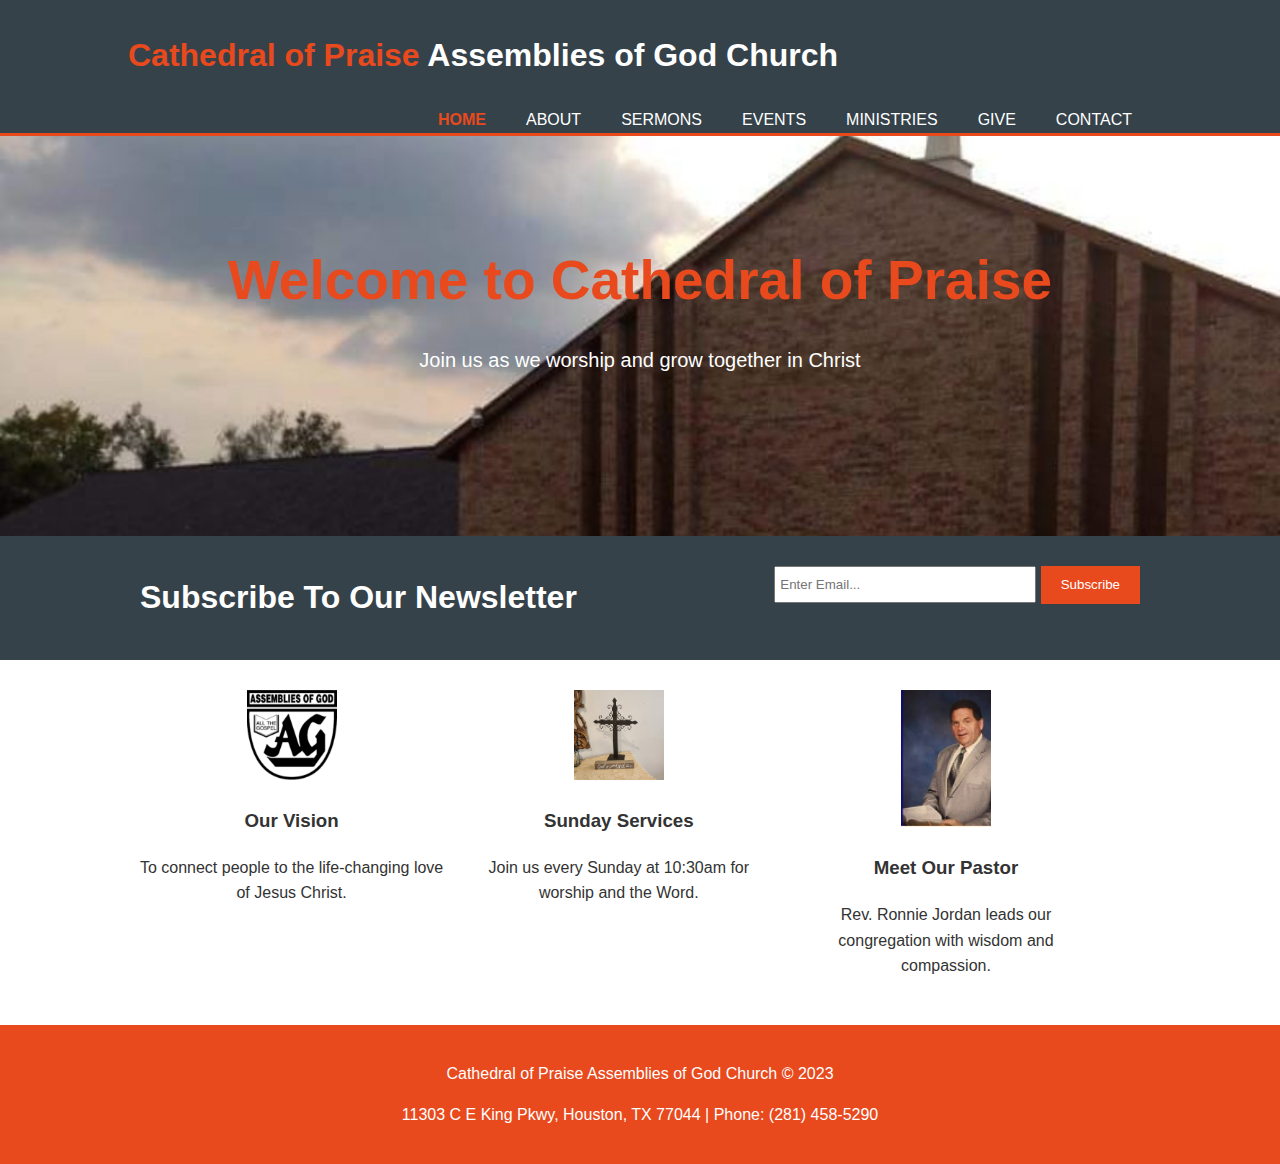
<file: index.html>
<!DOCTYPE html>
<html lang="en">
  <head>
  <meta charset="UTF-8">
  <meta content="IE=edge,chrome=1" http-equiv="X-UA-Compatible"/>
  <meta content="width=device-width, initial-scale=1.0" name="viewport"/>
  <meta content="Cathedral of Praise Assemblies of God Church" name="author"/>
  <title>
    Cathedral of Praise Assemblies of God Church | Houston, TX
  </title>
  
  <meta name="robots" content="index,follow" />
  <link rel="stylesheet" href="style.css">
  <link href="https://fonts.googleapis.com/css?family=Montserrat:100,200,300,regular,500,600,700,800,900,100italic,200italic,300italic,italic,500italic,600italic,700italic,800italic,900italic|Lato:100,100italic,300,300italic,regular,italic,700,700italic,900,900italic&amp;display=swap" rel="stylesheet" type="text/css" async="async" />
</head>

<body>
  <header>
    <div class="container">
      <div id="branding">
        <h1><span class="highlight">Cathedral of Praise</span> Assemblies of God Church</h1>
      </div>
      <nav>
        <ul>
          <li class="current"><a href="index.html">Home</a></li>
          <li><a href="pages/about.html">About</a></li>
          <li><a href="pages/sermons.html">Sermons</a></li>
          <li><a href="pages/events.html">Events</a></li>
          <li><a href="pages/ministry.html">Ministries</a></li>
          <li><a href="pages/give.html">Give</a></li>
          <li><a href="pages/contact.html">Contact</a></li>
        </ul>
      </nav>
    </div>
  </header>

  <section id="showcase">
    <div class="container">
      <h1>Welcome to Cathedral of Praise</h1>
      <p>Join us as we worship and grow together in Christ</p>
    </div>
  </section>

  <section id="newsletter">
    <div class="container">
      <h1>Subscribe To Our Newsletter</h1>
      <form>
        <input type="email" placeholder="Enter Email...">
        <button type="submit" class="button_1">Subscribe</button>
      </form>
    </div>
  </section>

  <section id="boxes">
    <div class="container">
      <div class="box">
        <img src="res/logo.png" alt="Cathedral of Praise Logo">
        <h3>Our Vision</h3>
        <p>To connect people to the life-changing love of Jesus Christ.</p>
      </div>
      <div class="box">
        <img src="res/cross.jpg" alt="Cross">
        <h3>Sunday Services</h3>
        <p>Join us every Sunday at 10:30am for worship and the Word.</p>
      </div>
      <div class="box">
        <img src="res/ronnie.png" alt="Pastor Ronnie Jordan">
        <h3>Meet Our Pastor</h3>
        <p>Rev. Ronnie Jordan leads our congregation with wisdom and compassion.</p>
      </div>
    </div>
  </section>

  <footer>
    <p>Cathedral of Praise Assemblies of God Church &copy; 2023</p>
    <p>11303 C E King Pkwy, Houston, TX 77044 | Phone: (281) 458-5290</p>
  </footer>
</body>
</html>
</file>
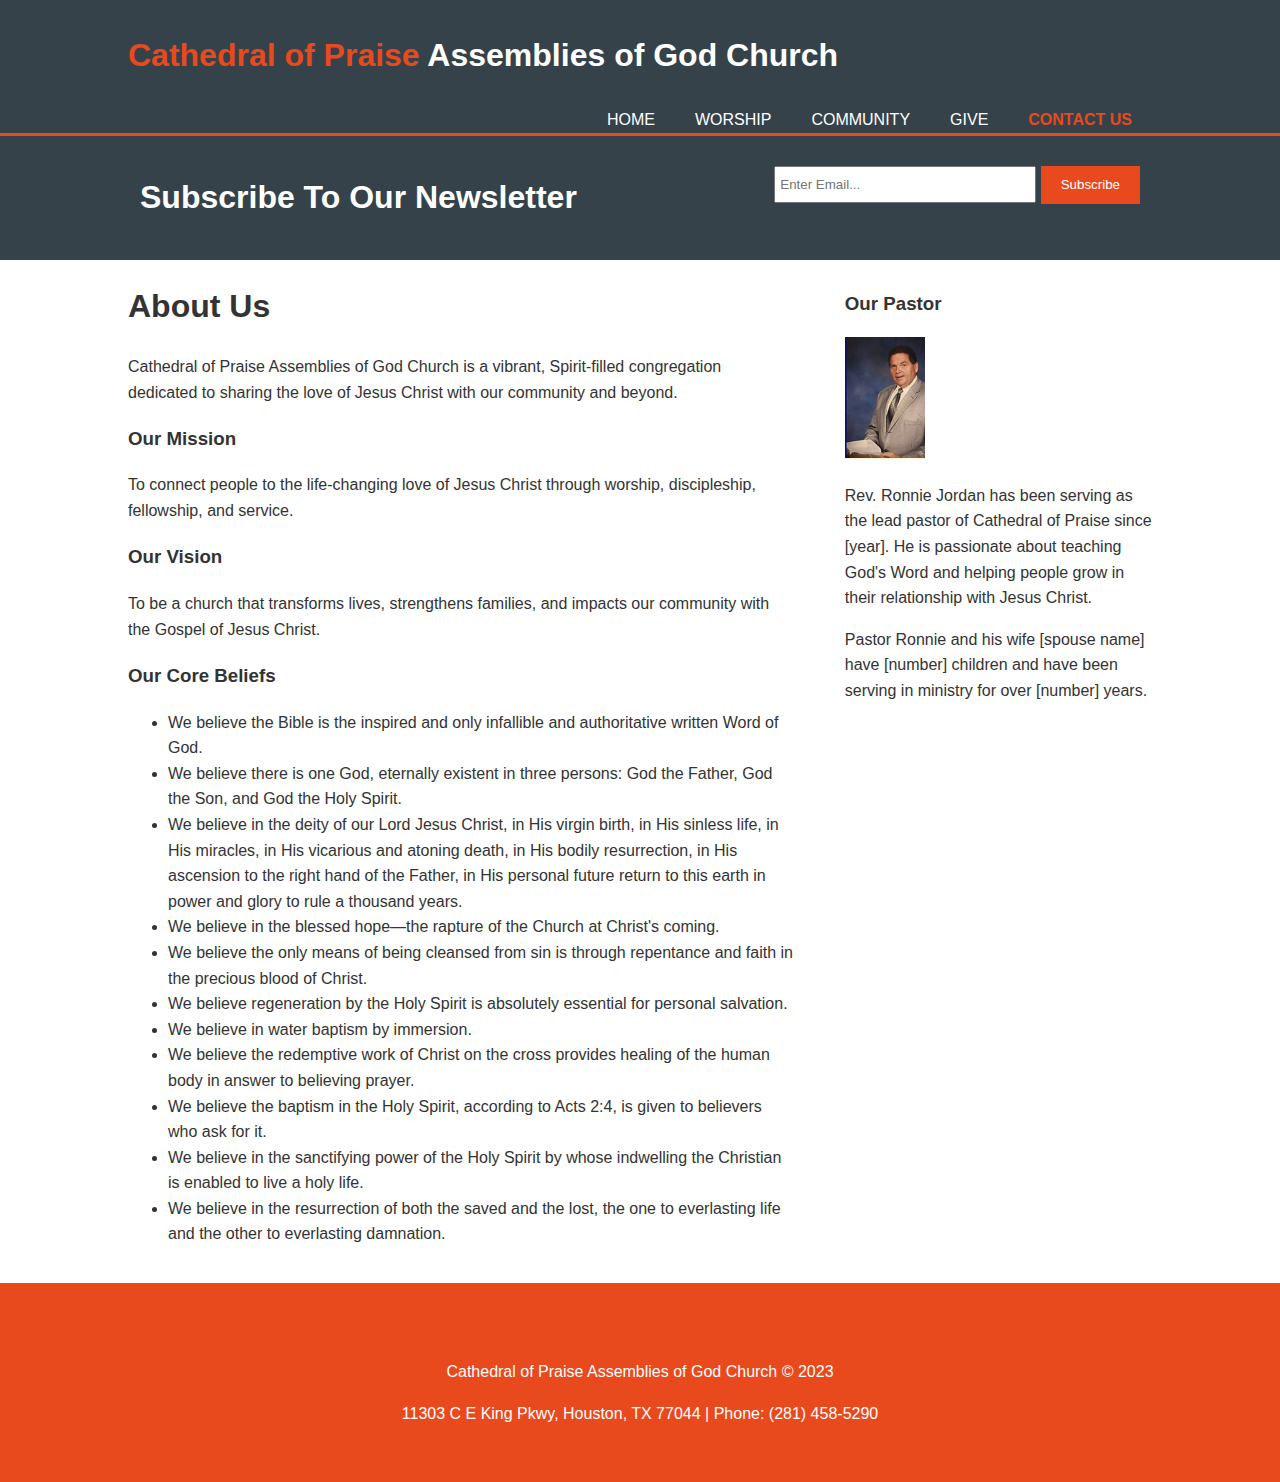
<file: pages/about.html>
<!DOCTYPE html>
<html lang="en">
  <head>
  <meta charset="UTF-8">
  <meta content="IE=edge,chrome=1" http-equiv="X-UA-Compatible"/>
  <meta content="width=device-width, initial-scale=1.0" name="viewport"/>
  <meta content="Cathedral of Praise Assemblies of God Church" name="author"/>
  <title>
    about | Cathedral of Praise Assemblies of God Church
  </title>
  
  <meta name="robots" content="index,follow" />
  <link rel="stylesheet" href="../style.css">
  <link href="https://fonts.googleapis.com/css?family=Montserrat:100,200,300,regular,500,600,700,800,900,100italic,200italic,300italic,italic,500italic,600italic,700italic,800italic,900italic|Lato:100,100italic,300,300italic,regular,italic,700,700italic,900,900italic&amp;display=swap" rel="stylesheet" type="text/css" async="async" />
</head>

<body>
  <header>
    <div class="container">
      <div id="branding">
        <h1><span class="highlight">Cathedral of Praise</span> Assemblies of God Church</h1>
      </div>
      <button class="menu-toggle">☰</button>
      <nav>
        <ul id="nav-menu">
          <li><a href="../index.html">Home</a></li>
          <li class="dropdown">
            <a href="#">Worship</a>
            <div class="dropdown-content">
              <a href="../pages/meet.html">Services</a>
              <a href="../pages/worship.html">3rd Friday Singing</a>
              <a href="../pages/sermons.html">Sermons</a>
            </div>
          </li>
          <li class="dropdown">
            <a href="#">Community</a>
            <div class="dropdown-content">
              <a href="../pages/ministry.html">Ministries</a>
              <a href="../pages/missions.html">Missionary</a>
              <a href="../pages/events.html">Events</a>
              <a href="../pages/team.html">Team</a>
            </div>
          </li>
          <li class="dropdown">
            <a href="#">Give</a>
            <div class="dropdown-content">
              <a href="../pages/give.html">Give</a>
              <a href="../pages/volunteer.html">Volunteer</a>
            </div>
          </li>
          <li class="dropdown current">
            <a href="#">Contact Us</a>
            <div class="dropdown-content">
              <a href="../pages/prayer.html">Prayer</a>
              <a href="../pages/contact.html">Contact</a>
              <a href="../pages/about.html" class="current">About</a>
            </div>
          </li>
        </ul>
      </nav>
    </div>
  </header>
  <section id="newsletter">
    <div class="container">
      <h1>Subscribe To Our Newsletter</h1>
      <form>
        <input type="email" placeholder="Enter Email...">
        <button type="submit" class="button_1">Subscribe</button>
      </form>
    </div>
  </section>

  <section id="main">
    <div class="container">
      <article id="main-col">
        <h1 class="page-title">About Us</h1>
        <p>Cathedral of Praise Assemblies of God Church is a vibrant, Spirit-filled congregation dedicated to sharing the love of Jesus Christ with our community and beyond.</p>
        
        <h3>Our Mission</h3>
        <p>To connect people to the life-changing love of Jesus Christ through worship, discipleship, fellowship, and service.</p>
        
        <h3>Our Vision</h3>
        <p>To be a church that transforms lives, strengthens families, and impacts our community with the Gospel of Jesus Christ.</p>
        
        <h3>Our Core Beliefs</h3>
        <ul>
          <li>We believe the Bible is the inspired and only infallible and authoritative written Word of God.</li>
          <li>We believe there is one God, eternally existent in three persons: God the Father, God the Son, and God the Holy Spirit.</li>
          <li>We believe in the deity of our Lord Jesus Christ, in His virgin birth, in His sinless life, in His miracles, in His vicarious and atoning death, in His bodily resurrection, in His ascension to the right hand of the Father, in His personal future return to this earth in power and glory to rule a thousand years.</li>
          <li>We believe in the blessed hope—the rapture of the Church at Christ's coming.</li>
          <li>We believe the only means of being cleansed from sin is through repentance and faith in the precious blood of Christ.</li>
          <li>We believe regeneration by the Holy Spirit is absolutely essential for personal salvation.</li>
          <li>We believe in water baptism by immersion.</li>
          <li>We believe the redemptive work of Christ on the cross provides healing of the human body in answer to believing prayer.</li>
          <li>We believe the baptism in the Holy Spirit, according to Acts 2:4, is given to believers who ask for it.</li>
          <li>We believe in the sanctifying power of the Holy Spirit by whose indwelling the Christian is enabled to live a holy life.</li>
          <li>We believe in the resurrection of both the saved and the lost, the one to everlasting life and the other to everlasting damnation.</li>
        </ul>
      </article>

      <aside id="sidebar">
        <div class="dark">
          <h3>Our Pastor</h3>
          <img src="../res/ronnie.png" alt="Pastor Ronnie Jordan">
          <p>Rev. Ronnie Jordan has been serving as the lead pastor of Cathedral of Praise since [year]. He is passionate about teaching God's Word and helping people grow in their relationship with Jesus Christ.</p>
          <p>Pastor Ronnie and his wife [spouse name] have [number] children and have been serving in ministry for over [number] years.</p>
        </div>
      </aside>
    </div>
  </section>

  <footer>
  <footer>
    <p>Cathedral of Praise Assemblies of God Church &copy; 2023</p>
    <p>11303 C E King Pkwy, Houston, TX 77044 | Phone: (281) 458-5290</p>
  </footer>
  <script>
    document.querySelector('.menu-toggle').addEventListener('click', function() {
      document.getElementById('nav-menu').classList.toggle('show');
    });
    
    // For mobile dropdown menus
    if (window.innerWidth <= 768) {
      const dropdowns = document.querySelectorAll('.dropdown > a');
      dropdowns.forEach(dropdown => {
        dropdown.addEventListener('click', function(e) {
          e.preventDefault();
          this.nextElementSibling.classList.toggle('show');
        });
      });
    }
  </script>
</body>
</html>
</file>
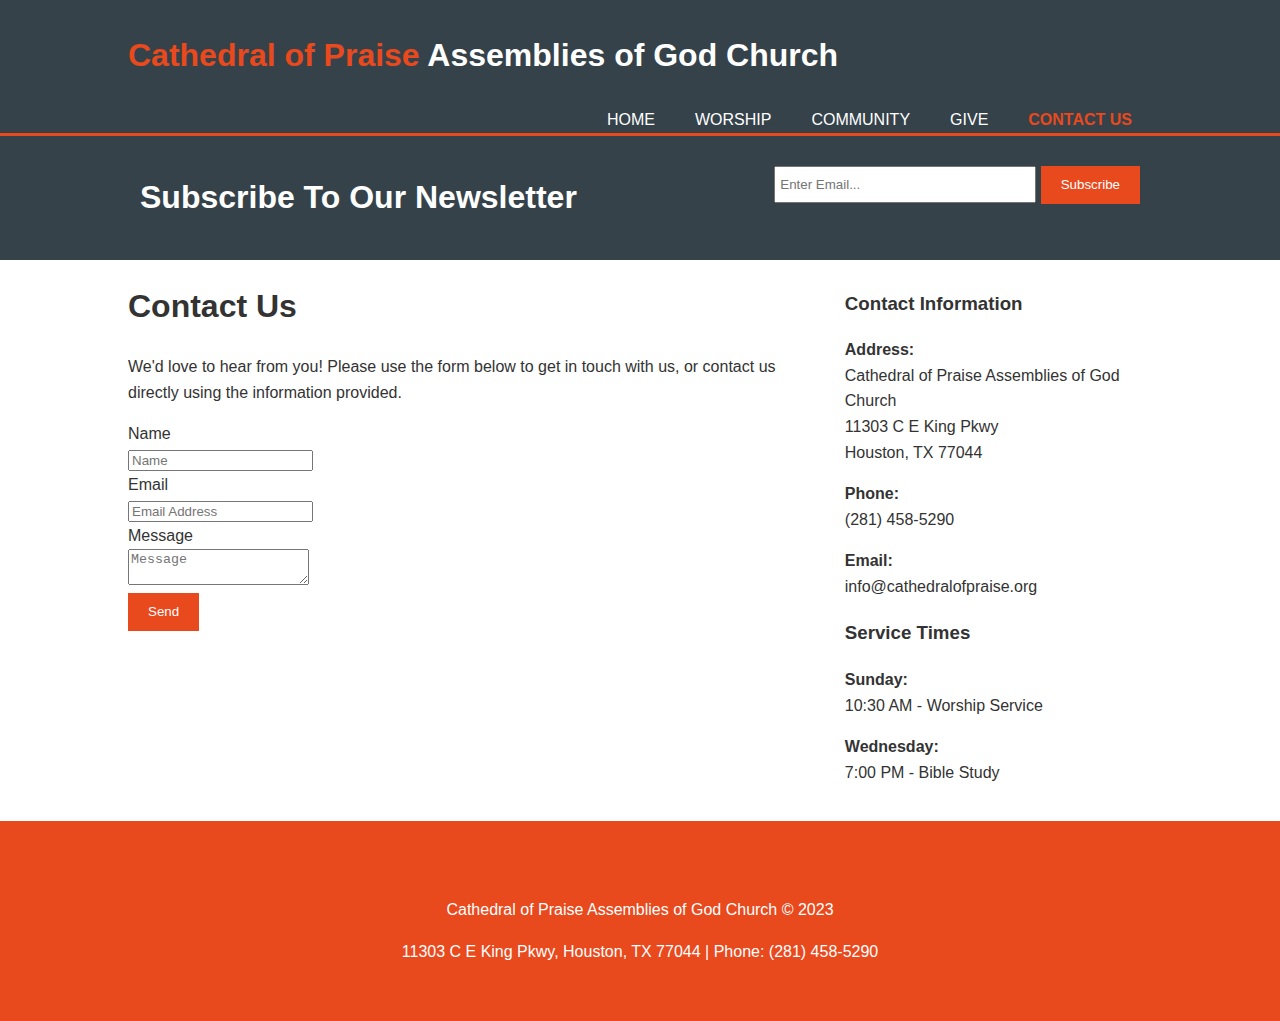
<file: pages/contact.html>
<!DOCTYPE html>
<html lang="en">
  <head>
  <meta charset="UTF-8">
  <meta content="IE=edge,chrome=1" http-equiv="X-UA-Compatible"/>
  <meta content="width=device-width, initial-scale=1.0" name="viewport"/>
  <meta content="Cathedral of Praise Assemblies of God Church" name="author"/>
  <title>
    contact | Cathedral of Praise Assemblies of God Church
  </title>
  
  <meta name="robots" content="index,follow" />
  <link rel="stylesheet" href="../style.css">
  <link href="https://fonts.googleapis.com/css?family=Montserrat:100,200,300,regular,500,600,700,800,900,100italic,200italic,300italic,italic,500italic,600italic,700italic,800italic,900italic|Lato:100,100italic,300,300italic,regular,italic,700,700italic,900,900italic&amp;display=swap" rel="stylesheet" type="text/css" async="async" />
</head>

<body>
  <header>
    <div class="container">
      <div id="branding">
        <h1><span class="highlight">Cathedral of Praise</span> Assemblies of God Church</h1>
      </div>
      <button class="menu-toggle">☰</button>
      <nav>
        <ul id="nav-menu">
          <li><a href="../index.html">Home</a></li>
          <li class="dropdown">
            <a href="#">Worship</a>
            <div class="dropdown-content">
              <a href="../pages/meet.html">Services</a>
              <a href="../pages/worship.html">3rd Friday Singing</a>
              <a href="../pages/sermons.html">Sermons</a>
            </div>
          </li>
          <li class="dropdown">
            <a href="#">Community</a>
            <div class="dropdown-content">
              <a href="../pages/ministry.html">Ministries</a>
              <a href="../pages/missions.html">Missionary</a>
              <a href="../pages/events.html">Events</a>
              <a href="../pages/team.html">Team</a>
            </div>
          </li>
          <li class="dropdown">
            <a href="#">Give</a>
            <div class="dropdown-content">
              <a href="../pages/give.html">Give</a>
              <a href="../pages/volunteer.html">Volunteer</a>
            </div>
          </li>
          <li class="dropdown current">
            <a href="#">Contact Us</a>
            <div class="dropdown-content">
              <a href="../pages/prayer.html">Prayer</a>
              <a href="../pages/contact.html" class="current">Contact</a>
              <a href="../pages/about.html">About</a>
            </div>
          </li>
        </ul>
      </nav>
    </div>
  </header>
  <section id="newsletter">
    <div class="container">
      <h1>Subscribe To Our Newsletter</h1>
      <form>
        <input type="email" placeholder="Enter Email...">
        <button type="submit" class="button_1">Subscribe</button>
      </form>
    </div>
  </section>

  <section id="main">
    <div class="container">
      <article id="main-col">
        <h1 class="page-title">Contact Us</h1>
        <p>We'd love to hear from you! Please use the form below to get in touch with us, or contact us directly using the information provided.</p>
        
        <form class="contact-form">
          <div>
            <label>Name</label><br>
            <input type="text" placeholder="Name">
          </div>
          <div>
            <label>Email</label><br>
            <input type="email" placeholder="Email Address">
          </div>
          <div>
            <label>Message</label><br>
            <textarea placeholder="Message"></textarea>
          </div>
          <button class="button_1" type="submit">Send</button>
        </form>
      </article>

      <aside id="sidebar">
        <div class="dark">
          <h3>Contact Information</h3>
          <p><strong>Address:</strong><br>
          Cathedral of Praise Assemblies of God Church<br>
          11303 C E King Pkwy<br>
          Houston, TX 77044</p>
          
          <p><strong>Phone:</strong><br>
          (281) 458-5290</p>
          
          <p><strong>Email:</strong><br>
          info@cathedralofpraise.org</p>
          
          <h3>Service Times</h3>
          <p><strong>Sunday:</strong><br>
          10:30 AM - Worship Service</p>
          
          <p><strong>Wednesday:</strong><br>
          7:00 PM - Bible Study</p>
        </div>
      </aside>
    </div>
  </section>

  <footer>
  <footer>
    <p>Cathedral of Praise Assemblies of God Church &copy; 2023</p>
    <p>11303 C E King Pkwy, Houston, TX 77044 | Phone: (281) 458-5290</p>
  </footer>
  <script>
    document.querySelector('.menu-toggle').addEventListener('click', function() {
      document.getElementById('nav-menu').classList.toggle('show');
    });
    
    // For mobile dropdown menus
    if (window.innerWidth <= 768) {
      const dropdowns = document.querySelectorAll('.dropdown > a');
      dropdowns.forEach(dropdown => {
        dropdown.addEventListener('click', function(e) {
          e.preventDefault();
          this.nextElementSibling.classList.toggle('show');
        });
      });
    }
  </script>
</body>
</html>
</file>
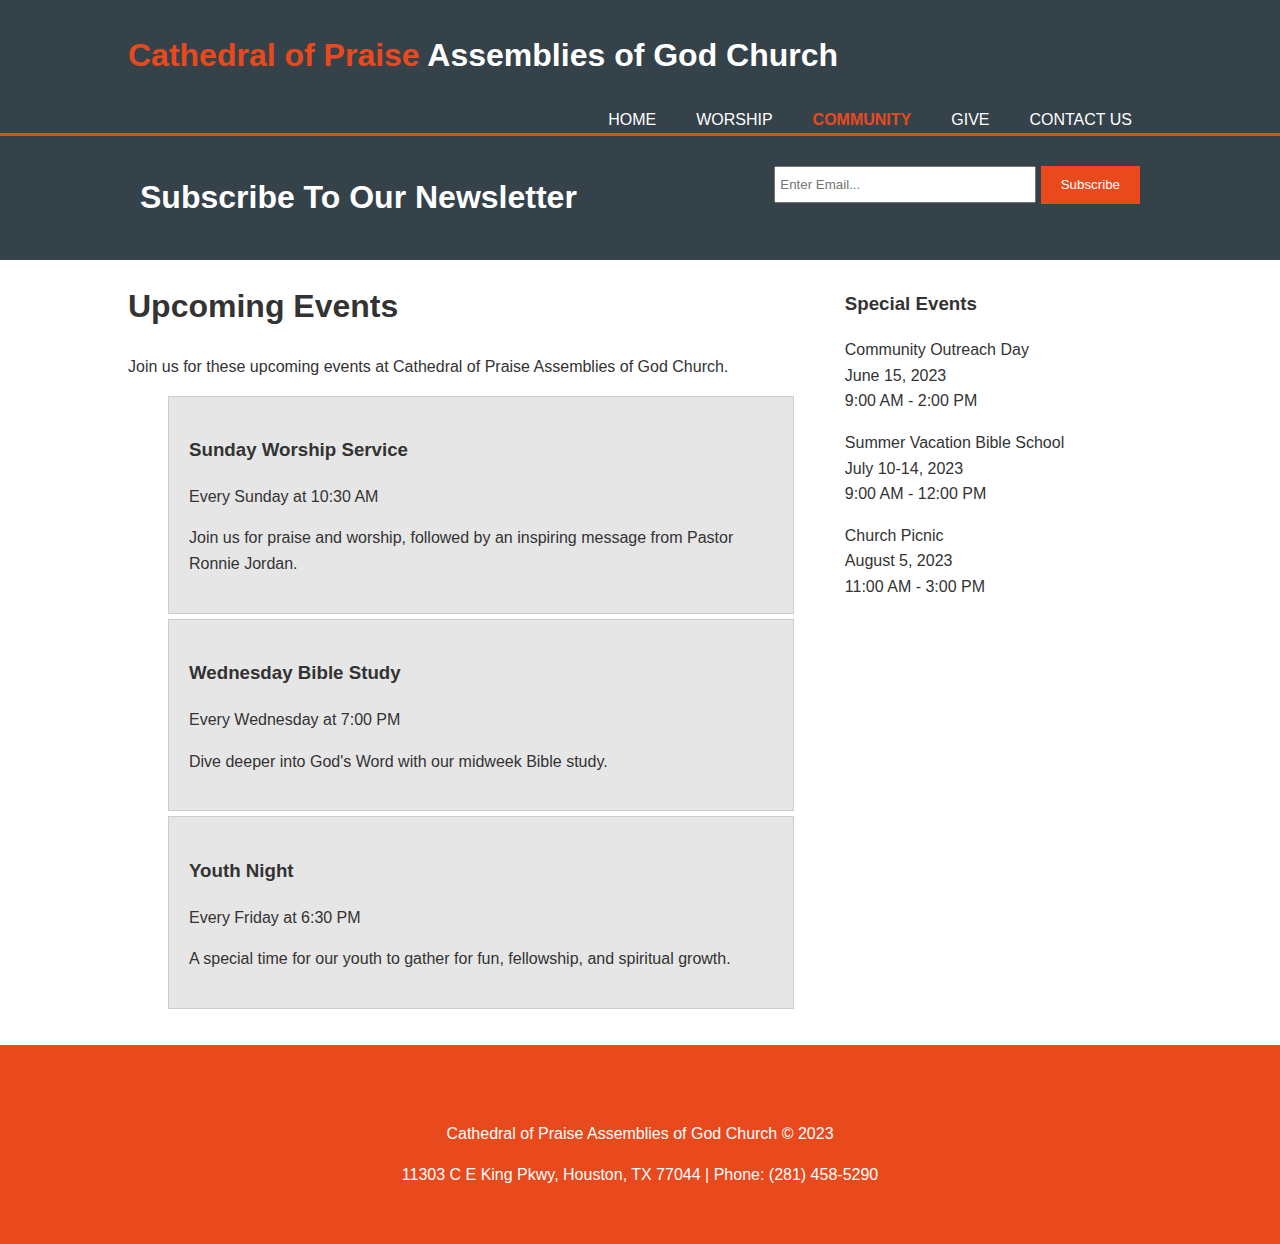
<file: pages/events.html>
<!DOCTYPE html>
<html lang="en">
  <head>
  <meta charset="UTF-8">
  <meta content="IE=edge,chrome=1" http-equiv="X-UA-Compatible"/>
  <meta content="width=device-width, initial-scale=1.0" name="viewport"/>
  <meta content="Cathedral of Praise Assemblies of God Church" name="author"/>
  <title>
    events | Cathedral of Praise Assemblies of God Church
  </title>
  
  <meta name="robots" content="index,follow" />
  <link rel="stylesheet" href="../style.css">
  <link href="https://fonts.googleapis.com/css?family=Montserrat:100,200,300,regular,500,600,700,800,900,100italic,200italic,300italic,italic,500italic,600italic,700italic,800italic,900italic|Lato:100,100italic,300,300italic,regular,italic,700,700italic,900,900italic&amp;display=swap" rel="stylesheet" type="text/css" async="async" />
</head>

<body>
  <header>
    <div class="container">
      <div id="branding">
        <h1><span class="highlight">Cathedral of Praise</span> Assemblies of God Church</h1>
      </div>
      <button class="menu-toggle">☰</button>
      <nav>
        <ul id="nav-menu">
          <li><a href="../index.html">Home</a></li>
          <li class="dropdown">
            <a href="#">Worship</a>
            <div class="dropdown-content">
              <a href="../pages/meet.html">Services</a>
              <a href="../pages/worship.html">3rd Friday Singing</a>
              <a href="../pages/sermons.html">Sermons</a>
            </div>
          </li>
          <li class="dropdown current">
            <a href="#">Community</a>
            <div class="dropdown-content">
              <a href="../pages/ministry.html">Ministries</a>
              <a href="../pages/missions.html">Missionary</a>
              <a href="../pages/events.html" class="current">Events</a>
              <a href="../pages/team.html">Team</a>
            </div>
          </li>
          <li class="dropdown">
            <a href="#">Give</a>
            <div class="dropdown-content">
              <a href="../pages/give.html">Give</a>
              <a href="../pages/volunteer.html">Volunteer</a>
            </div>
          </li>
          <li class="dropdown">
            <a href="#">Contact Us</a>
            <div class="dropdown-content">
              <a href="../pages/prayer.html">Prayer</a>
              <a href="../pages/contact.html">Contact</a>
              <a href="../pages/about.html">About</a>
            </div>
          </li>
        </ul>
      </nav>
    </div>
  </header>
  <section id="newsletter">
    <div class="container">
      <h1>Subscribe To Our Newsletter</h1>
      <form>
        <input type="email" placeholder="Enter Email...">
        <button type="submit" class="button_1">Subscribe</button>
      </form>
    </div>
  </section>

  <section id="main">
    <div class="container">
      <article id="main-col">
        <h1 class="page-title">Upcoming Events</h1>
        <p>Join us for these upcoming events at Cathedral of Praise Assemblies of God Church.</p>
        
        <ul id="services">
          <li>
            <h3>Sunday Worship Service</h3>
            <p>Every Sunday at 10:30 AM</p>
            <p>Join us for praise and worship, followed by an inspiring message from Pastor Ronnie Jordan.</p>
          </li>
          <li>
            <h3>Wednesday Bible Study</h3>
            <p>Every Wednesday at 7:00 PM</p>
            <p>Dive deeper into God's Word with our midweek Bible study.</p>
          </li>
          <li>
            <h3>Youth Night</h3>
            <p>Every Friday at 6:30 PM</p>
            <p>A special time for our youth to gather for fun, fellowship, and spiritual growth.</p>
          </li>
        </ul>
      </article>

      <aside id="sidebar">
        <div class="dark">
          <h3>Special Events</h3>
          <p>Community Outreach Day<br>June 15, 2023<br>9:00 AM - 2:00 PM</p>
          <p>Summer Vacation Bible School<br>July 10-14, 2023<br>9:00 AM - 12:00 PM</p>
          <p>Church Picnic<br>August 5, 2023<br>11:00 AM - 3:00 PM</p>
        </div>
      </aside>
    </div>
  </section>

  <footer>
  <footer>
    <p>Cathedral of Praise Assemblies of God Church &copy; 2023</p>
    <p>11303 C E King Pkwy, Houston, TX 77044 | Phone: (281) 458-5290</p>
  </footer>
  <script>
    document.querySelector('.menu-toggle').addEventListener('click', function() {
      document.getElementById('nav-menu').classList.toggle('show');
    });
    
    // For mobile dropdown menus
    if (window.innerWidth <= 768) {
      const dropdowns = document.querySelectorAll('.dropdown > a');
      dropdowns.forEach(dropdown => {
        dropdown.addEventListener('click', function(e) {
          e.preventDefault();
          this.nextElementSibling.classList.toggle('show');
        });
      });
    }
  </script>
</body>
</html>
</file>
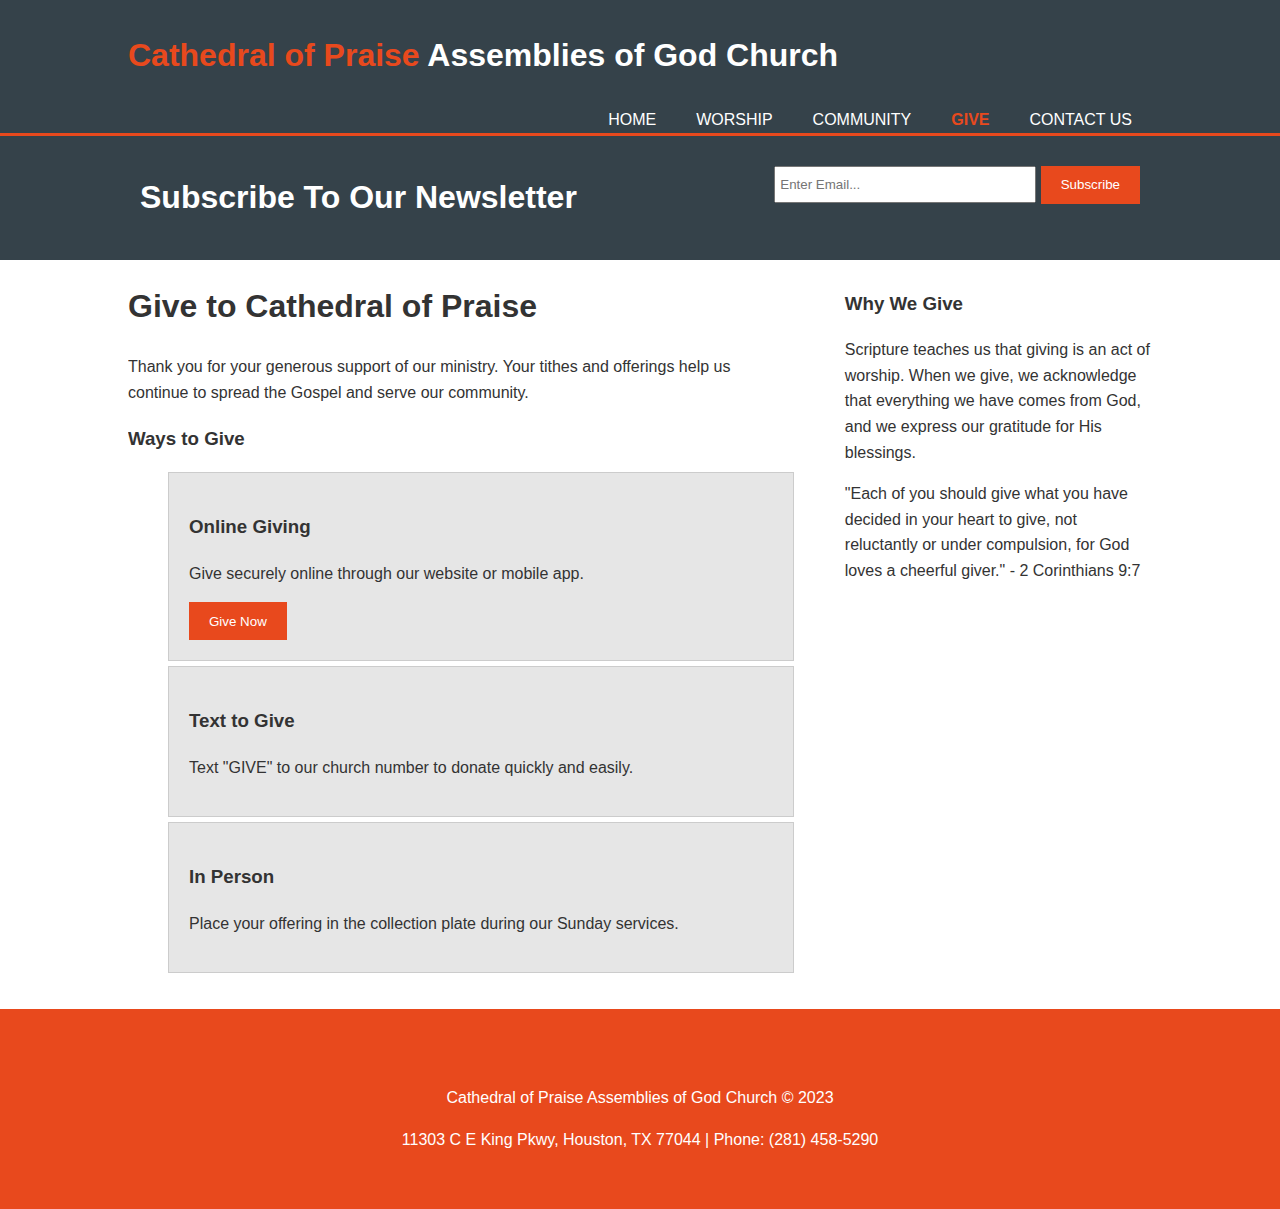
<file: pages/give.html>
<!DOCTYPE html>
<html lang="en">
  <head>
  <meta charset="UTF-8">
  <meta content="IE=edge,chrome=1" http-equiv="X-UA-Compatible"/>
  <meta content="width=device-width, initial-scale=1.0" name="viewport"/>
  <meta content="Cathedral of Praise Assemblies of God Church" name="author"/>
  <title>
    give | Cathedral of Praise Assemblies of God Church
  </title>
  
  <meta name="robots" content="index,follow" />
  <link rel="stylesheet" href="../style.css">
  <link href="https://fonts.googleapis.com/css?family=Montserrat:100,200,300,regular,500,600,700,800,900,100italic,200italic,300italic,italic,500italic,600italic,700italic,800italic,900italic|Lato:100,100italic,300,300italic,regular,italic,700,700italic,900,900italic&amp;display=swap" rel="stylesheet" type="text/css" async="async" />
</head>

<body>
  <header>
    <div class="container">
      <div id="branding">
        <h1><span class="highlight">Cathedral of Praise</span> Assemblies of God Church</h1>
      </div>
      <button class="menu-toggle">☰</button>
      <nav>
        <ul id="nav-menu">
          <li><a href="../index.html">Home</a></li>
          <li class="dropdown">
            <a href="#">Worship</a>
            <div class="dropdown-content">
              <a href="../pages/meet.html">Services</a>
              <a href="../pages/worship.html">3rd Friday Singing</a>
              <a href="../pages/sermons.html">Sermons</a>
            </div>
          </li>
          <li class="dropdown">
            <a href="#">Community</a>
            <div class="dropdown-content">
              <a href="../pages/ministry.html">Ministries</a>
              <a href="../pages/missions.html">Missionary</a>
              <a href="../pages/events.html">Events</a>
              <a href="../pages/team.html">Team</a>
            </div>
          </li>
          <li class="dropdown current">
            <a href="#">Give</a>
            <div class="dropdown-content">
              <a href="../pages/give.html" class="current">Give</a>
              <a href="../pages/volunteer.html">Volunteer</a>
            </div>
          </li>
          <li class="dropdown">
            <a href="#">Contact Us</a>
            <div class="dropdown-content">
              <a href="../pages/prayer.html">Prayer</a>
              <a href="../pages/contact.html">Contact</a>
              <a href="../pages/about.html">About</a>
            </div>
          </li>
        </ul>
      </nav>
    </div>
  </header>
  <section id="newsletter">
    <div class="container">
      <h1>Subscribe To Our Newsletter</h1>
      <form>
        <input type="email" placeholder="Enter Email...">
        <button type="submit" class="button_1">Subscribe</button>
      </form>
    </div>
  </section>

  <section id="main">
    <div class="container">
      <article id="main-col">
        <h1 class="page-title">Give to Cathedral of Praise</h1>
        <p>Thank you for your generous support of our ministry. Your tithes and offerings help us continue to spread the Gospel and serve our community.</p>
        
        <h3>Ways to Give</h3>
        <ul id="services">
          <li>
            <h3>Online Giving</h3>
            <p>Give securely online through our website or mobile app.</p>
            <a href="https://tithe.ly/give_new/www/#/tithely/give-one-time/5142376"><button class="button_1">Give Now</button></a>
          </li>
          <li>
            <h3>Text to Give</h3>
            <p>Text "GIVE" to our church number to donate quickly and easily.</p>
          </li>
          <li>
            <h3>In Person</h3>
            <p>Place your offering in the collection plate during our Sunday services.</p>
          </li>
        </ul>
      </article>

      <aside id="sidebar">
        <div class="dark">
          <h3>Why We Give</h3>
          <p>Scripture teaches us that giving is an act of worship. When we give, we acknowledge that everything we have comes from God, and we express our gratitude for His blessings.</p>
          <p>"Each of you should give what you have decided in your heart to give, not reluctantly or under compulsion, for God loves a cheerful giver." - 2 Corinthians 9:7</p>
        </div>
      </aside>
    </div>
  </section>

  <footer>
  <footer>
    <p>Cathedral of Praise Assemblies of God Church &copy; 2023</p>
    <p>11303 C E King Pkwy, Houston, TX 77044 | Phone: (281) 458-5290</p>
  </footer>
  <script>
    document.querySelector('.menu-toggle').addEventListener('click', function() {
      document.getElementById('nav-menu').classList.toggle('show');
    });
    
    // For mobile dropdown menus
    if (window.innerWidth <= 768) {
      const dropdowns = document.querySelectorAll('.dropdown > a');
      dropdowns.forEach(dropdown => {
        dropdown.addEventListener('click', function(e) {
          e.preventDefault();
          this.nextElementSibling.classList.toggle('show');
        });
      });
    }
  </script>
</body>
</html>
</file>
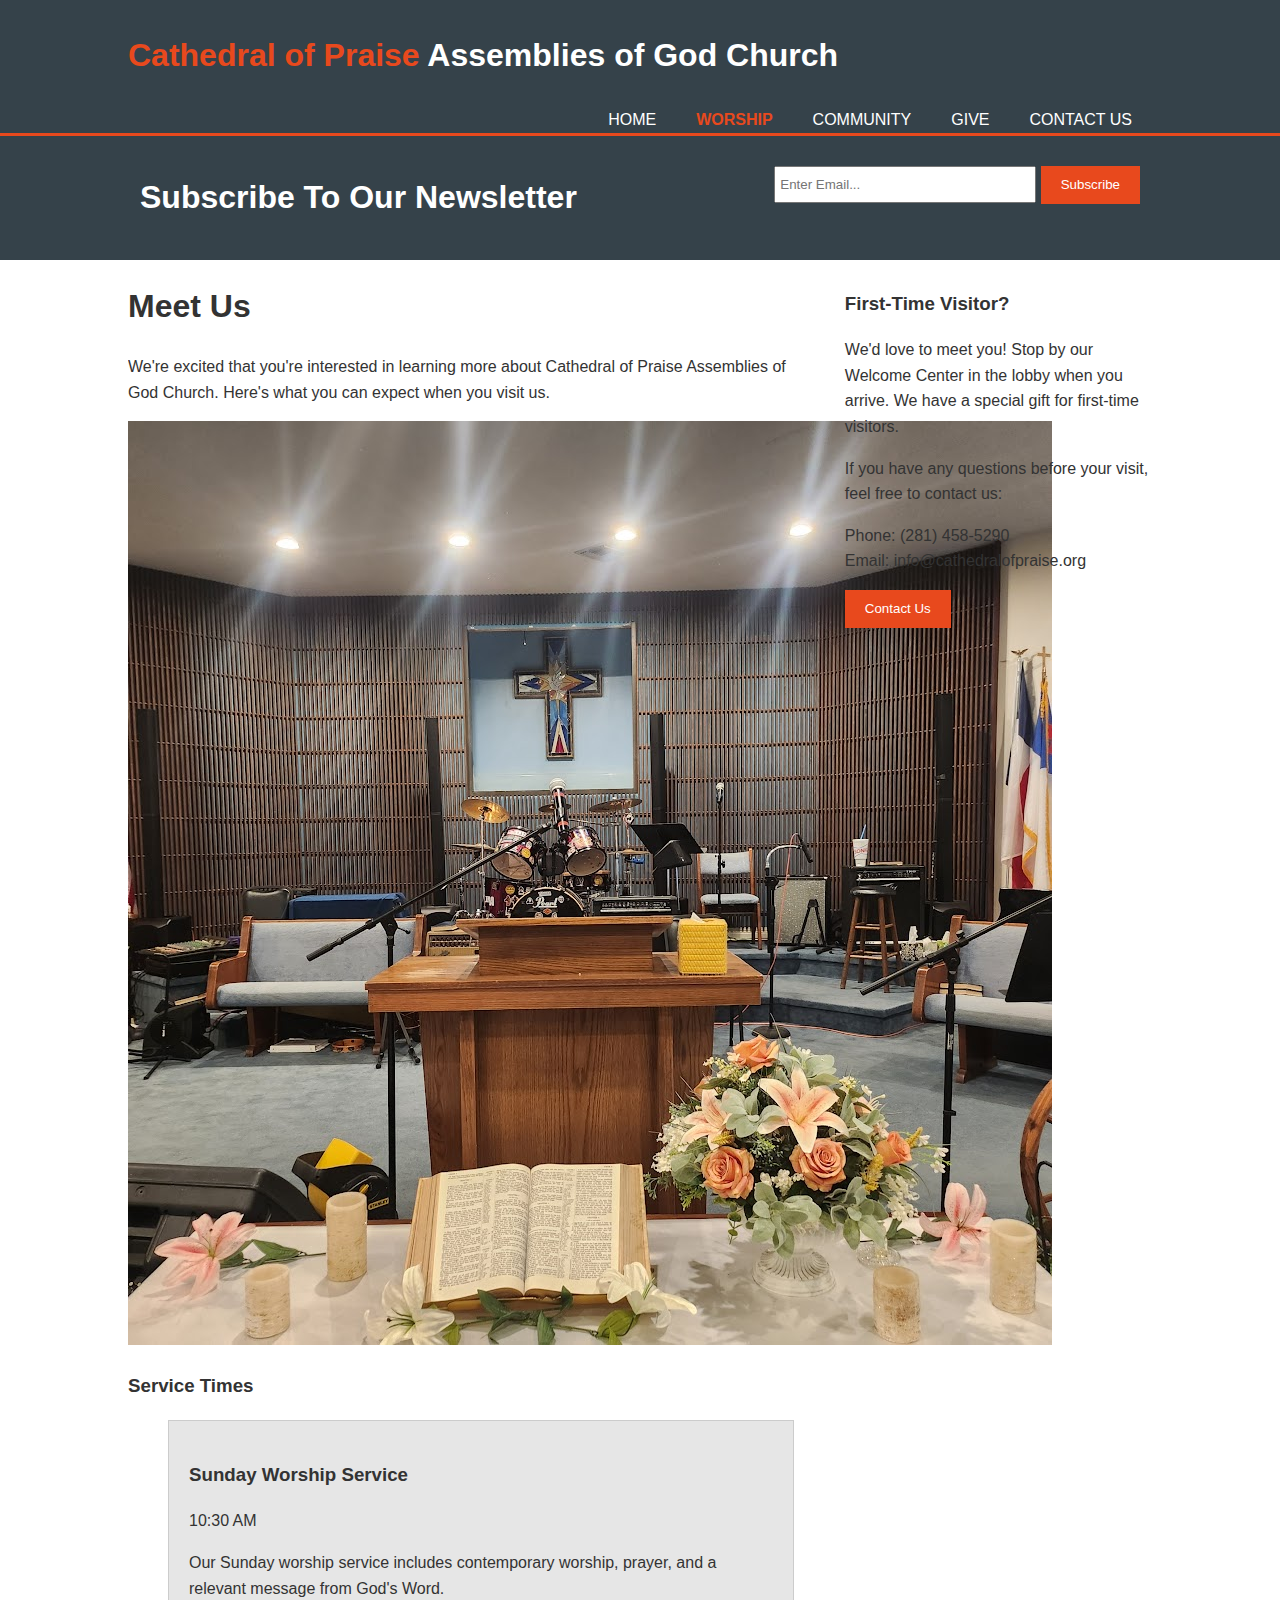
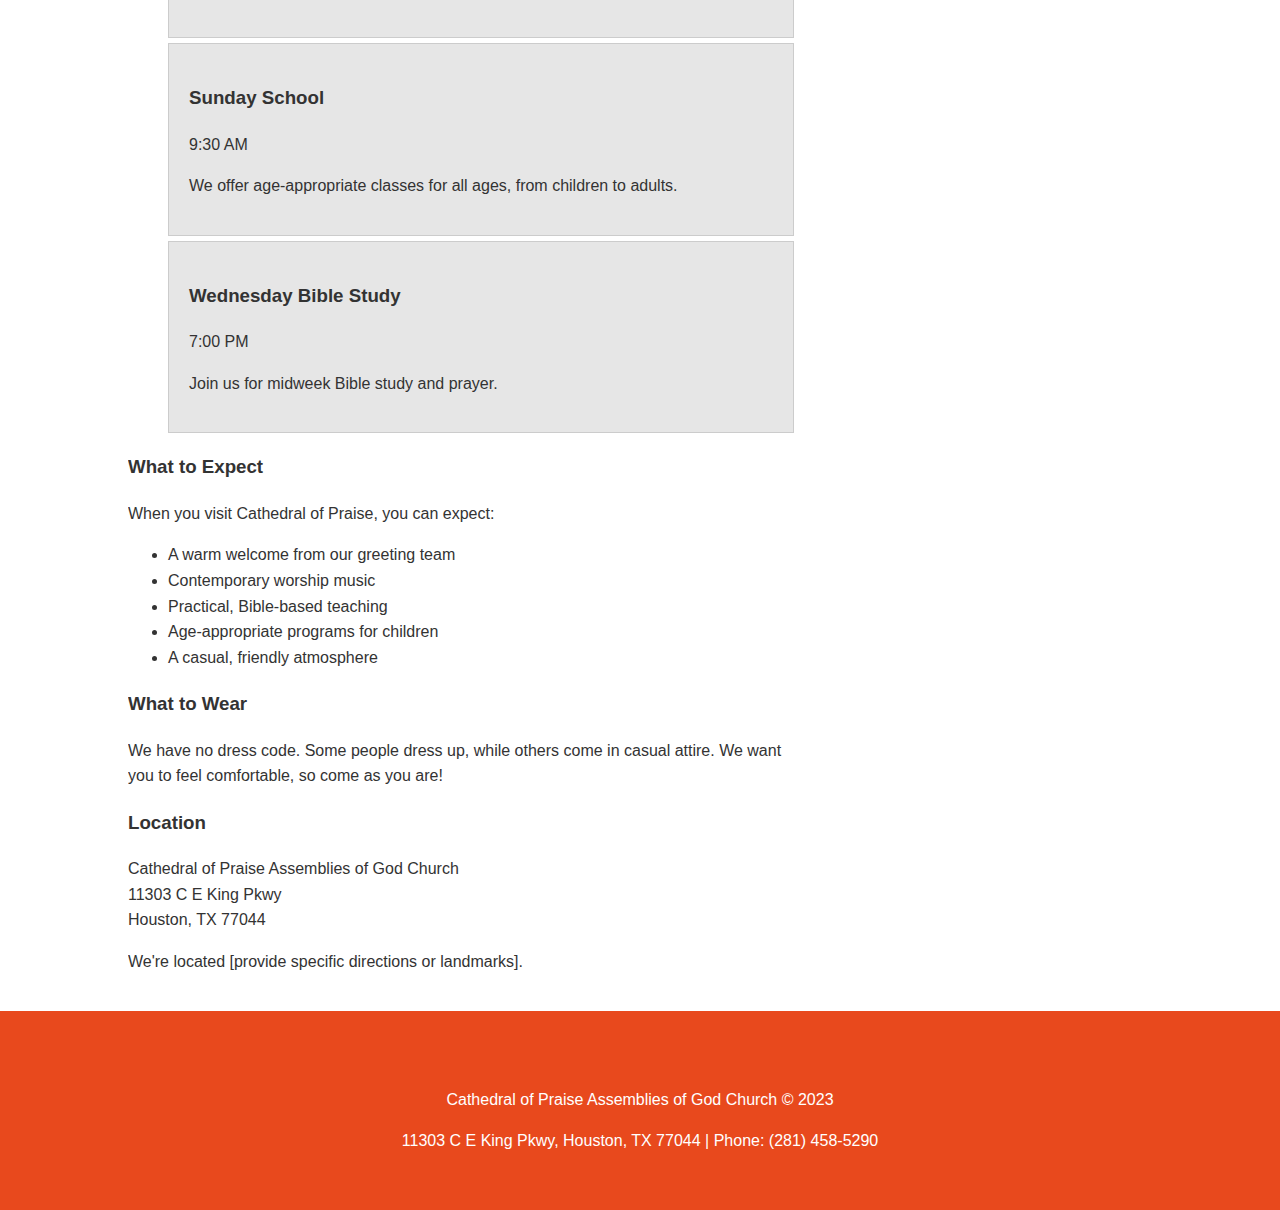
<file: pages/meet.html>
<!DOCTYPE html>
<html lang="en">
  <head>
  <meta charset="UTF-8">
  <meta content="IE=edge,chrome=1" http-equiv="X-UA-Compatible"/>
  <meta content="width=device-width, initial-scale=1.0" name="viewport"/>
  <meta content="Cathedral of Praise Assemblies of God Church" name="author"/>
  <title>
    meet | Cathedral of Praise Assemblies of God Church
  </title>
  
  <meta name="robots" content="index,follow" />
  <link rel="stylesheet" href="../style.css">
  <link href="https://fonts.googleapis.com/css?family=Montserrat:100,200,300,regular,500,600,700,800,900,100italic,200italic,300italic,italic,500italic,600italic,700italic,800italic,900italic|Lato:100,100italic,300,300italic,regular,italic,700,700italic,900,900italic&amp;display=swap" rel="stylesheet" type="text/css" async="async" />
</head>

<body>
  <header>
    <div class="container">
      <div id="branding">
        <h1><span class="highlight">Cathedral of Praise</span> Assemblies of God Church</h1>
      </div>
      <button class="menu-toggle">☰</button>
      <nav>
        <ul id="nav-menu">
          <li><a href="../index.html">Home</a></li>
          <li class="dropdown current">
            <a href="#">Worship</a>
            <div class="dropdown-content">
              <a href="../pages/meet.html" class="current">Services</a>
              <a href="../pages/worship.html">3rd Friday Singing</a>
              <a href="../pages/sermons.html">Sermons</a>
            </div>
          </li>
          <li class="dropdown">
            <a href="#">Community</a>
            <div class="dropdown-content">
              <a href="../pages/ministry.html">Ministries</a>
              <a href="../pages/missions.html">Missionary</a>
              <a href="../pages/events.html">Events</a>
              <a href="../pages/team.html">Team</a>
            </div>
          </li>
          <li class="dropdown">
            <a href="#">Give</a>
            <div class="dropdown-content">
              <a href="../pages/give.html">Give</a>
              <a href="../pages/volunteer.html">Volunteer</a>
            </div>
          </li>
          <li class="dropdown">
            <a href="#">Contact Us</a>
            <div class="dropdown-content">
              <a href="../pages/prayer.html">Prayer</a>
              <a href="../pages/contact.html">Contact</a>
              <a href="../pages/about.html">About</a>
            </div>
          </li>
        </ul>
      </nav>
    </div>
  </header>
  <section id="newsletter">
    <div class="container">
      <h1>Subscribe To Our Newsletter</h1>
      <form>
        <input type="email" placeholder="Enter Email...">
        <button type="submit" class="button_1">Subscribe</button>
      </form>
    </div>
  </section>

  <section id="main">
    <div class="container">
      <article id="main-col">
        <h1 class="page-title">Meet Us</h1>
        <p>We're excited that you're interested in learning more about Cathedral of Praise Assemblies of God Church. Here's what you can expect when you visit us.</p>
        <div><img src="../res/stage.jpg"></div>
        <h3>Service Times</h3>
        <ul id="services">
          <li>
            <h3>Sunday Worship Service</h3>
            <p>10:30 AM</p>
            <p>Our Sunday worship service includes contemporary worship, prayer, and a relevant message from God's Word.</p>
          </li>
          <li>
            <h3>Sunday School</h3>
            <p>9:30 AM</p>
            <p>We offer age-appropriate classes for all ages, from children to adults.</p>
          </li>
          <li>
            <h3>Wednesday Bible Study</h3>
            <p>7:00 PM</p>
            <p>Join us for midweek Bible study and prayer.</p>
          </li>
        </ul>
        
        <h3>What to Expect</h3>
        <p>When you visit Cathedral of Praise, you can expect:</p>
        <ul>
          <li>A warm welcome from our greeting team</li>
          <li>Contemporary worship music</li>
          <li>Practical, Bible-based teaching</li>
          <li>Age-appropriate programs for children</li>
          <li>A casual, friendly atmosphere</li>
        </ul>
        
        <h3>What to Wear</h3>
        <p>We have no dress code. Some people dress up, while others come in casual attire. We want you to feel comfortable, so come as you are!</p>
        
        <h3>Location</h3>
        <p>Cathedral of Praise Assemblies of God Church<br>
        11303 C E King Pkwy<br>
        Houston, TX 77044</p>
        
        <p>We're located [provide specific directions or landmarks].</p>
      </article>

      <aside id="sidebar">
        <div class="dark">
          <h3>First-Time Visitor?</h3>
          <p>We'd love to meet you! Stop by our Welcome Center in the lobby when you arrive. We have a special gift for first-time visitors.</p>
          <p>If you have any questions before your visit, feel free to contact us:</p>
          <p>Phone: (281) 458-5290<br>
          Email: info@cathedralofpraise.org</p>
          <button class="button_1">Contact Us</button>
        </div>
      </aside>
    </div>
  </section>

  <footer>
  <footer>
    <p>Cathedral of Praise Assemblies of God Church &copy; 2023</p>
    <p>11303 C E King Pkwy, Houston, TX 77044 | Phone: (281) 458-5290</p>
  </footer>
  <script>
    document.querySelector('.menu-toggle').addEventListener('click', function() {
      document.getElementById('nav-menu').classList.toggle('show');
    });
    
    // For mobile dropdown menus
    if (window.innerWidth <= 768) {
      const dropdowns = document.querySelectorAll('.dropdown > a');
      dropdowns.forEach(dropdown => {
        dropdown.addEventListener('click', function(e) {
          e.preventDefault();
          this.nextElementSibling.classList.toggle('show');
        });
      });
    }
  </script>
</body>
</html>
</file>
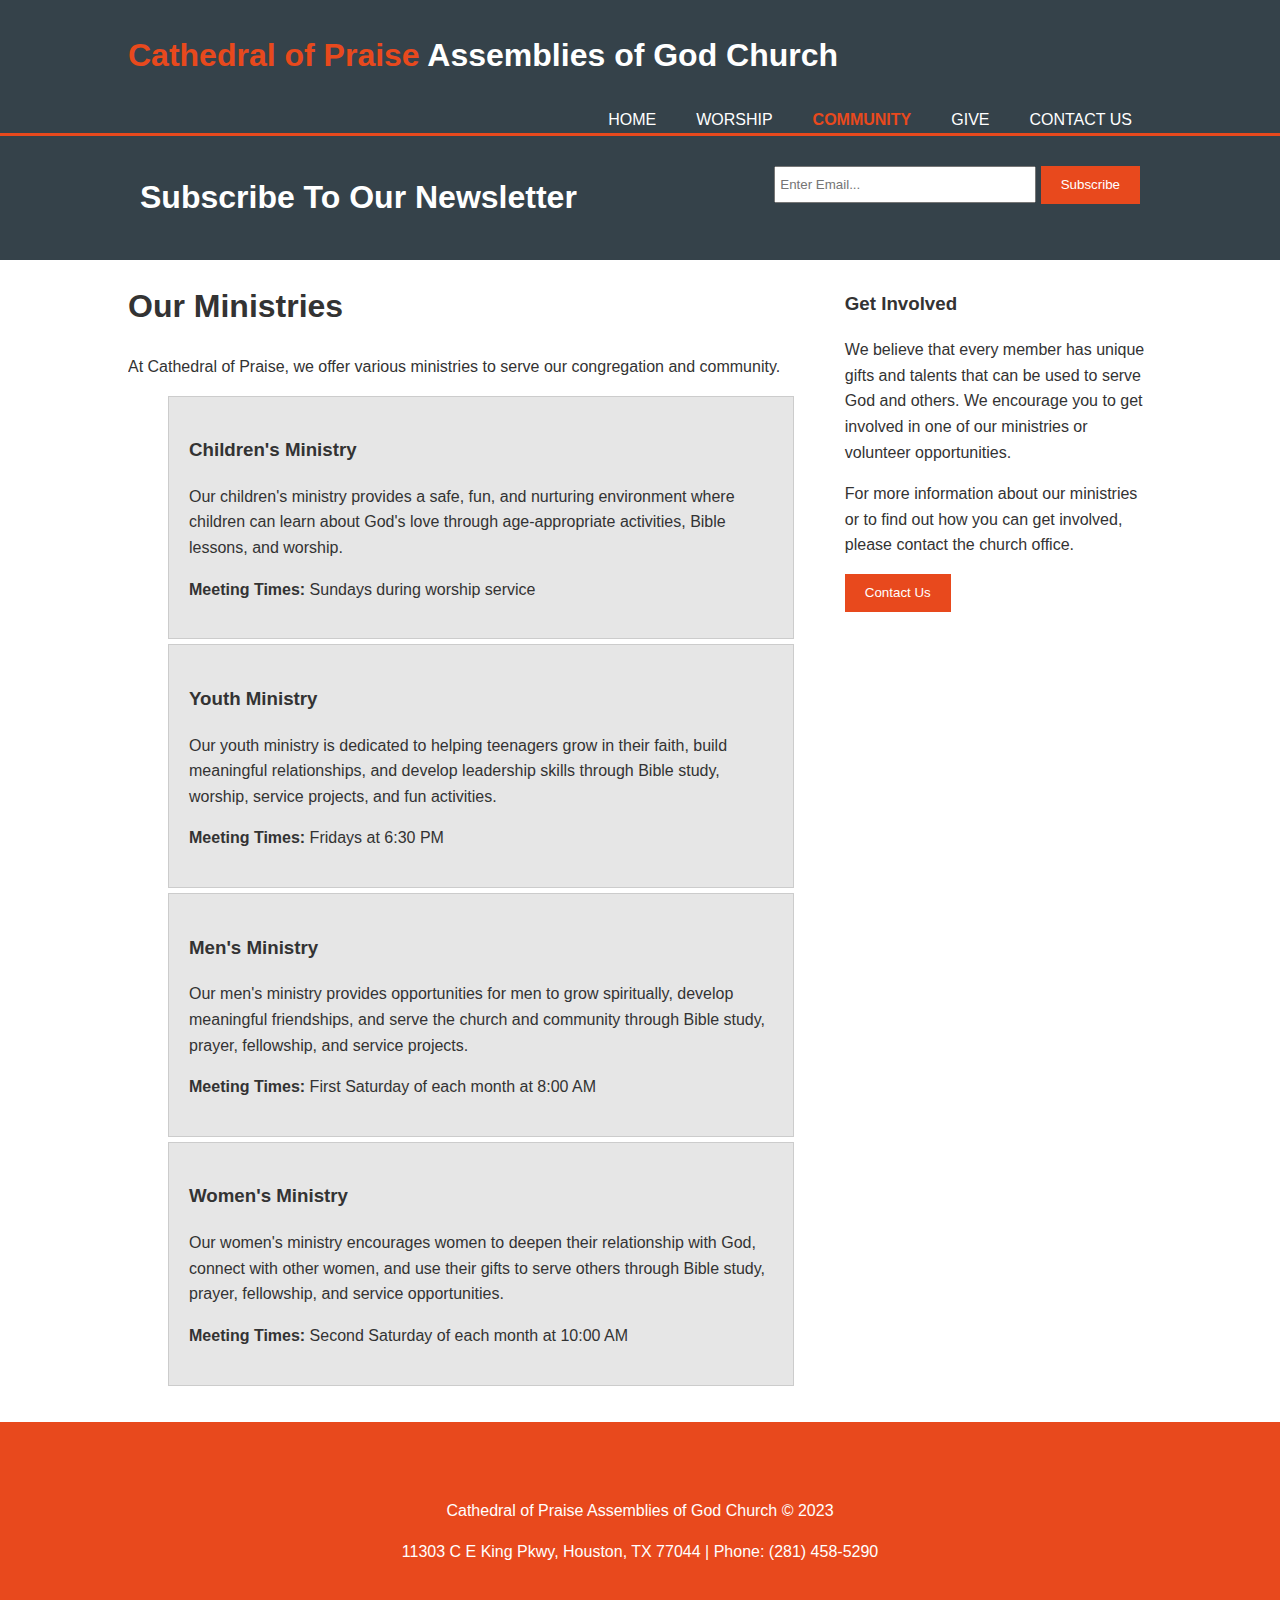
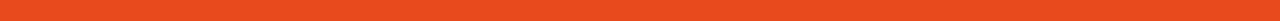
<file: pages/ministry.html>
<!DOCTYPE html>
<html lang="en">
  <head>
  <meta charset="UTF-8">
  <meta content="IE=edge,chrome=1" http-equiv="X-UA-Compatible"/>
  <meta content="width=device-width, initial-scale=1.0" name="viewport"/>
  <meta content="Cathedral of Praise Assemblies of God Church" name="author"/>
  <title>
    ministry | Cathedral of Praise Assemblies of God Church
  </title>
  
  <meta name="robots" content="index,follow" />
  <link rel="stylesheet" href="../style.css">
  <link href="https://fonts.googleapis.com/css?family=Montserrat:100,200,300,regular,500,600,700,800,900,100italic,200italic,300italic,italic,500italic,600italic,700italic,800italic,900italic|Lato:100,100italic,300,300italic,regular,italic,700,700italic,900,900italic&amp;display=swap" rel="stylesheet" type="text/css" async="async" />
</head>

<body>
  <header>
    <div class="container">
      <div id="branding">
        <h1><span class="highlight">Cathedral of Praise</span> Assemblies of God Church</h1>
      </div>
      <button class="menu-toggle">☰</button>
      <nav>
        <ul id="nav-menu">
          <li><a href="../index.html">Home</a></li>
          <li class="dropdown">
            <a href="#">Worship</a>
            <div class="dropdown-content">
              <a href="../pages/meet.html">Services</a>
              <a href="../pages/worship.html">3rd Friday Singing</a>
              <a href="../pages/sermons.html">Sermons</a>
            </div>
          </li>
          <li class="dropdown current">
            <a href="#">Community</a>
            <div class="dropdown-content">
              <a href="../pages/ministry.html" class="current">Ministries</a>
              <a href="../pages/missions.html">Missionary</a>
              <a href="../pages/events.html">Events</a>
              <a href="../pages/team.html">Team</a>
            </div>
          </li>
          <li class="dropdown">
            <a href="#">Give</a>
            <div class="dropdown-content">
              <a href="../pages/give.html">Give</a>
              <a href="../pages/volunteer.html">Volunteer</a>
            </div>
          </li>
          <li class="dropdown">
            <a href="#">Contact Us</a>
            <div class="dropdown-content">
              <a href="../pages/prayer.html">Prayer</a>
              <a href="../pages/contact.html">Contact</a>
              <a href="../pages/about.html">About</a>
            </div>
          </li>
        </ul>
      </nav>
    </div>
  </header>
  <section id="newsletter">
    <div class="container">
      <h1>Subscribe To Our Newsletter</h1>
      <form>
        <input type="email" placeholder="Enter Email...">
        <button type="submit" class="button_1">Subscribe</button>
      </form>
    </div>
  </section>

  <section id="main">
    <div class="container">
      <article id="main-col">
        <h1 class="page-title">Our Ministries</h1>
        <p>At Cathedral of Praise, we offer various ministries to serve our congregation and community.</p>
        
        <ul id="services">
          <li>
            <h3>Children's Ministry</h3>
            <p>Our children's ministry provides a safe, fun, and nurturing environment where children can learn about God's love through age-appropriate activities, Bible lessons, and worship.</p>
            <p><strong>Meeting Times:</strong> Sundays during worship service</p>
          </li>
          <li>
            <h3>Youth Ministry</h3>
            <p>Our youth ministry is dedicated to helping teenagers grow in their faith, build meaningful relationships, and develop leadership skills through Bible study, worship, service projects, and fun activities.</p>
            <p><strong>Meeting Times:</strong> Fridays at 6:30 PM</p>
          </li>
          <li>
            <h3>Men's Ministry</h3>
            <p>Our men's ministry provides opportunities for men to grow spiritually, develop meaningful friendships, and serve the church and community through Bible study, prayer, fellowship, and service projects.</p>
            <p><strong>Meeting Times:</strong> First Saturday of each month at 8:00 AM</p>
          </li>
          <li>
            <h3>Women's Ministry</h3>
            <p>Our women's ministry encourages women to deepen their relationship with God, connect with other women, and use their gifts to serve others through Bible study, prayer, fellowship, and service opportunities.</p>
            <p><strong>Meeting Times:</strong> Second Saturday of each month at 10:00 AM</p>
          </li>
        </ul>
      </article>

      <aside id="sidebar">
        <div class="dark">
          <h3>Get Involved</h3>
          <p>We believe that every member has unique gifts and talents that can be used to serve God and others. We encourage you to get involved in one of our ministries or volunteer opportunities.</p>
          <p>For more information about our ministries or to find out how you can get involved, please contact the church office.</p>
          <button class="button_1">Contact Us</button>
        </div>
      </aside>
    </div>
  </section>

  <footer>
  <footer>
    <p>Cathedral of Praise Assemblies of God Church &copy; 2023</p>
    <p>11303 C E King Pkwy, Houston, TX 77044 | Phone: (281) 458-5290</p>
  </footer>
  <script>
    document.querySelector('.menu-toggle').addEventListener('click', function() {
      document.getElementById('nav-menu').classList.toggle('show');
    });
    
    // For mobile dropdown menus
    if (window.innerWidth <= 768) {
      const dropdowns = document.querySelectorAll('.dropdown > a');
      dropdowns.forEach(dropdown => {
        dropdown.addEventListener('click', function(e) {
          e.preventDefault();
          this.nextElementSibling.classList.toggle('show');
        });
      });
    }
  </script>
</body>
</html>
</file>
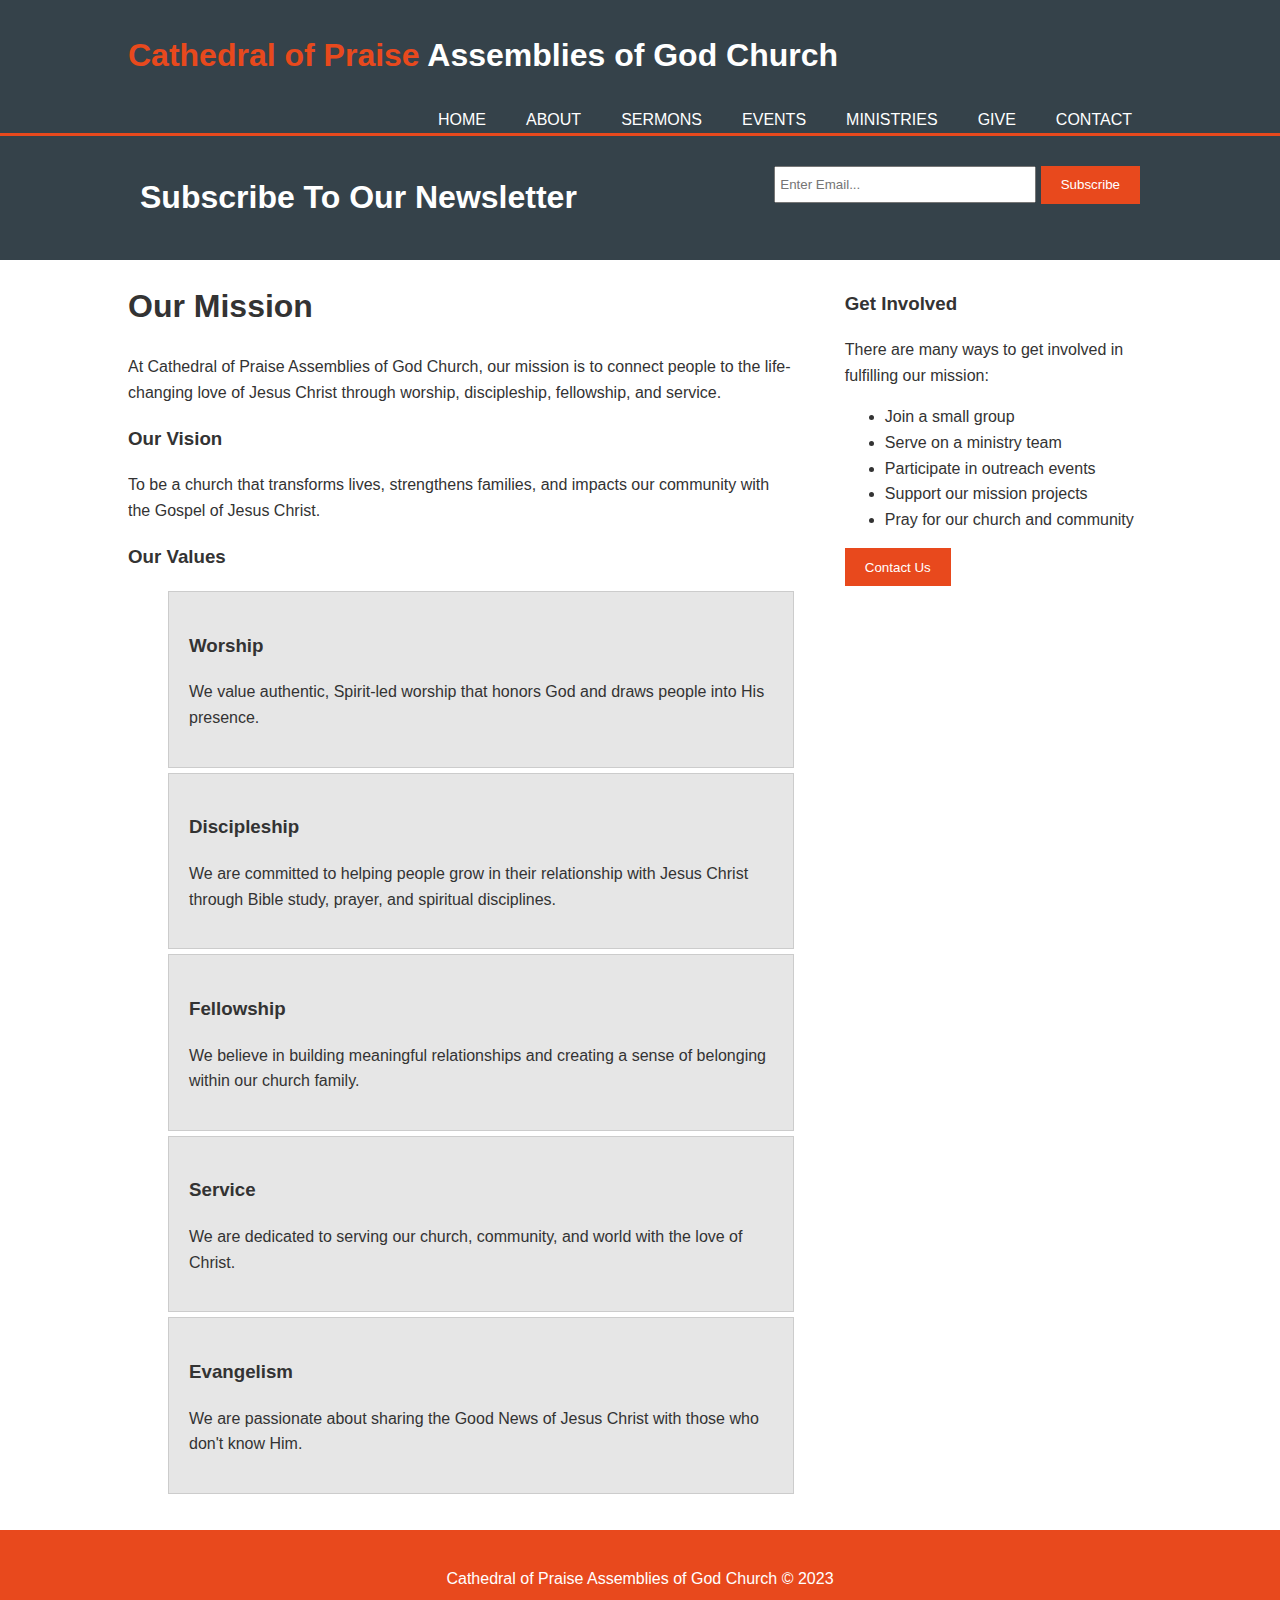
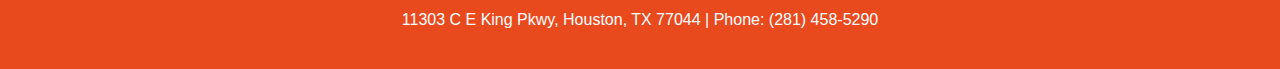
<file: pages/mission.html>
<!DOCTYPE html>
<html lang="en">
  <head>
  <meta charset="UTF-8">
  <meta content="IE=edge,chrome=1" http-equiv="X-UA-Compatible"/>
  <meta content="width=device-width, initial-scale=1.0" name="viewport"/>
  <meta content="Cathedral of Praise Assemblies of God Church" name="author"/>
  <title>
    Mission | Cathedral of Praise Assemblies of God Church
  </title>
  
  <meta name="robots" content="index,follow" />
  <link rel="stylesheet" href="../style.css">
  <link href="https://fonts.googleapis.com/css?family=Montserrat:100,200,300,regular,500,600,700,800,900,100italic,200italic,300italic,italic,500italic,600italic,700italic,800italic,900italic|Lato:100,100italic,300,300italic,regular,italic,700,700italic,900,900italic&amp;display=swap" rel="stylesheet" type="text/css" async="async" />
</head>

<body>
  <header>
    <div class="container">
      <div id="branding">
        <h1><span class="highlight">Cathedral of Praise</span> Assemblies of God Church</h1>
      </div>
      <nav>
        <ul>
          <li><a href="../index.html">Home</a></li>
          <li><a href="about.html">About</a></li>
          <li><a href="sermons.html">Sermons</a></li>
          <li><a href="events.html">Events</a></li>
          <li><a href="ministry.html">Ministries</a></li>
          <li><a href="give.html">Give</a></li>
          <li><a href="contact.html">Contact</a></li>
        </ul>
      </nav>
    </div>
  </header>

  <section id="newsletter">
    <div class="container">
      <h1>Subscribe To Our Newsletter</h1>
      <form>
        <input type="email" placeholder="Enter Email...">
        <button type="submit" class="button_1">Subscribe</button>
      </form>
    </div>
  </section>

  <section id="main">
    <div class="container">
      <article id="main-col">
        <h1 class="page-title">Our Mission</h1>
        <p>At Cathedral of Praise Assemblies of God Church, our mission is to connect people to the life-changing love of Jesus Christ through worship, discipleship, fellowship, and service.</p>
        
        <h3>Our Vision</h3>
        <p>To be a church that transforms lives, strengthens families, and impacts our community with the Gospel of Jesus Christ.</p>
        
        <h3>Our Values</h3>
        <ul id="services">
          <li>
            <h3>Worship</h3>
            <p>We value authentic, Spirit-led worship that honors God and draws people into His presence.</p>
          </li>
          <li>
            <h3>Discipleship</h3>
            <p>We are committed to helping people grow in their relationship with Jesus Christ through Bible study, prayer, and spiritual disciplines.</p>
          </li>
          <li>
            <h3>Fellowship</h3>
            <p>We believe in building meaningful relationships and creating a sense of belonging within our church family.</p>
          </li>
          <li>
            <h3>Service</h3>
            <p>We are dedicated to serving our church, community, and world with the love of Christ.</p>
          </li>
          <li>
            <h3>Evangelism</h3>
            <p>We are passionate about sharing the Good News of Jesus Christ with those who don't know Him.</p>
          </li>
        </ul>
      </article>

      <aside id="sidebar">
        <div class="dark">
          <h3>Get Involved</h3>
          <p>There are many ways to get involved in fulfilling our mission:</p>
          <ul>
            <li>Join a small group</li>
            <li>Serve on a ministry team</li>
            <li>Participate in outreach events</li>
            <li>Support our mission projects</li>
            <li>Pray for our church and community</li>
          </ul>
          <button class="button_1">Contact Us</button>
        </div>
      </aside>
    </div>
  </section>

  <footer>
    <p>Cathedral of Praise Assemblies of God Church &copy; 2023</p>
    <p>11303 C E King Pkwy, Houston, TX 77044 | Phone: (281) 458-5290</p>
  </footer>
</body>
</html>
</file>
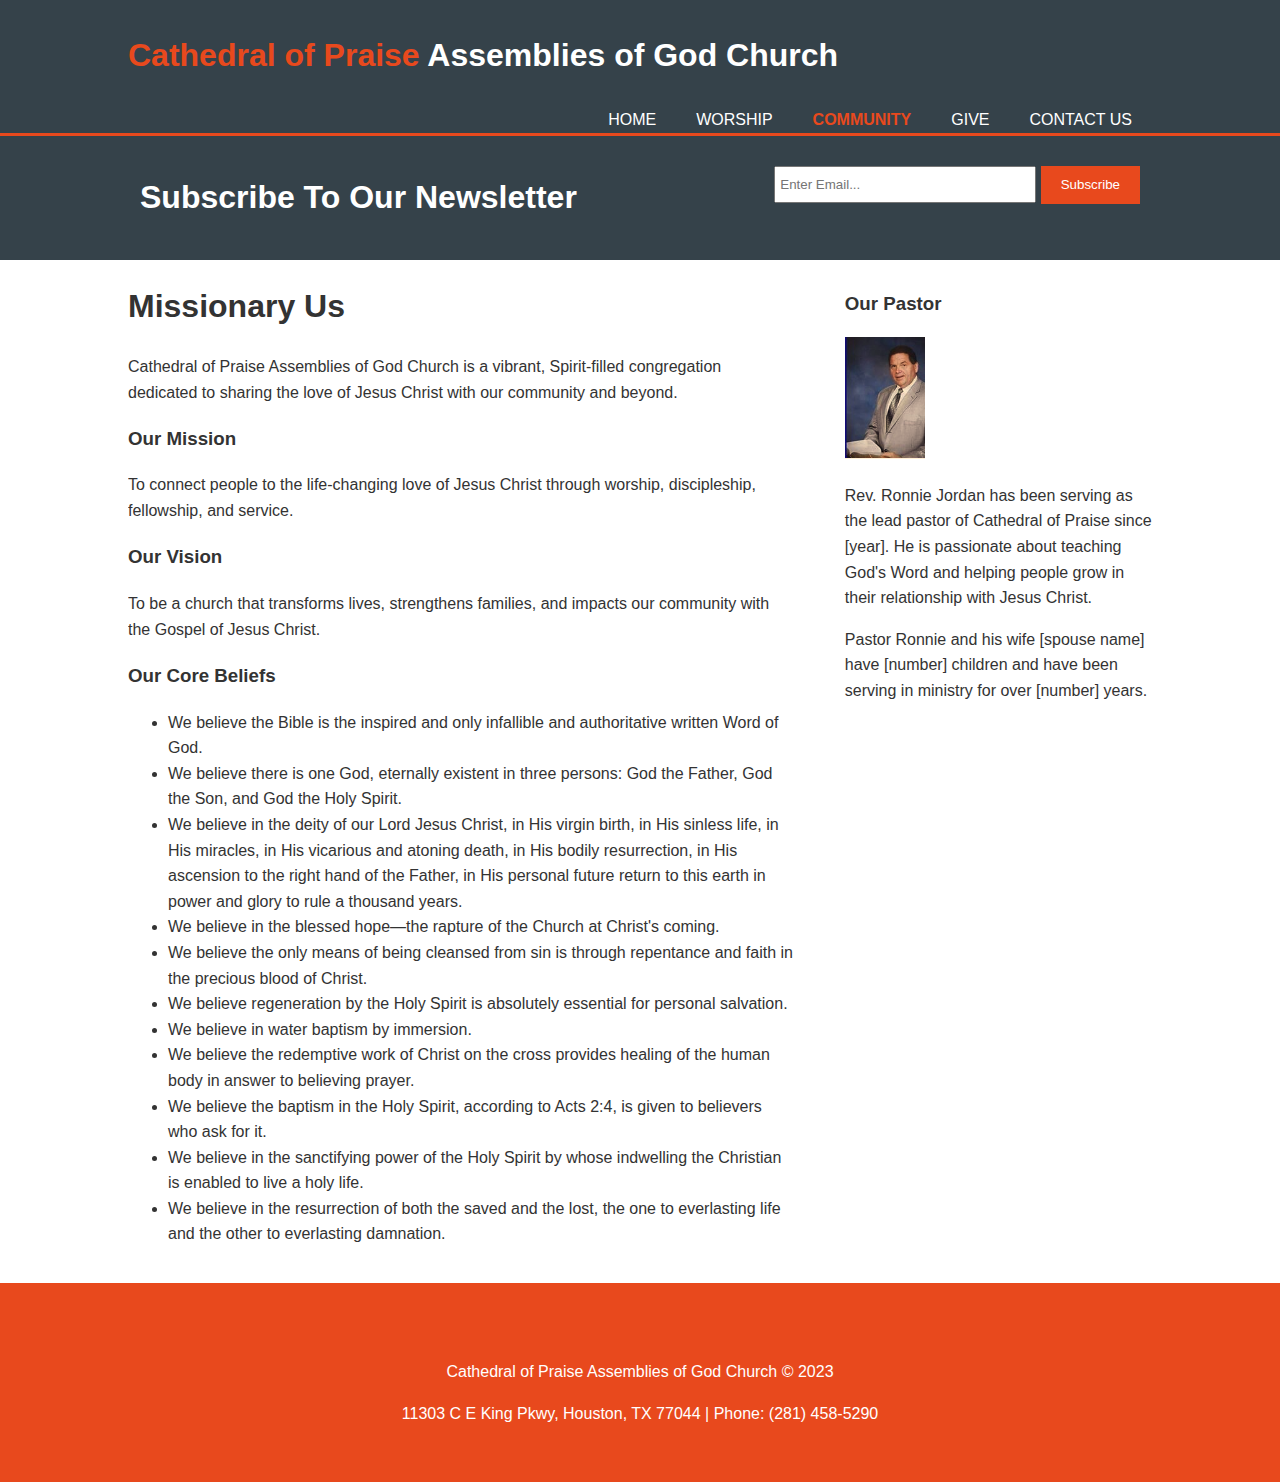
<file: pages/missions.html>
<!DOCTYPE html>
<html lang="en">
  <head>
  <meta charset="UTF-8">
  <meta content="IE=edge,chrome=1" http-equiv="X-UA-Compatible"/>
  <meta content="width=device-width, initial-scale=1.0" name="viewport"/>
  <meta content="Cathedral of Praise Assemblies of God Church" name="author"/>
  <title>
    missions | Cathedral of Praise Assemblies of God Church
  </title>
  
  <meta name="robots" content="index,follow" />
  <link rel="stylesheet" href="../style.css">
  <link href="https://fonts.googleapis.com/css?family=Montserrat:100,200,300,regular,500,600,700,800,900,100italic,200italic,300italic,italic,500italic,600italic,700italic,800italic,900italic|Lato:100,100italic,300,300italic,regular,italic,700,700italic,900,900italic&amp;display=swap" rel="stylesheet" type="text/css" async="async" />
</head>

<body>
  <header>
    <div class="container">
      <div id="branding">
        <h1><span class="highlight">Cathedral of Praise</span> Assemblies of God Church</h1>
      </div>
      <button class="menu-toggle">☰</button>
      <nav>
        <ul id="nav-menu">
          <li><a href="../index.html">Home</a></li>
          <li class="dropdown">
            <a href="#">Worship</a>
            <div class="dropdown-content">
              <a href="../pages/meet.html">Services</a>
              <a href="../pages/worship.html">3rd Friday Singing</a>
              <a href="../pages/sermons.html">Sermons</a>
            </div>
          </li>
          <li class="dropdown current">
            <a href="#">Community</a>
            <div class="dropdown-content">
              <a href="../pages/ministry.html">Ministries</a>
              <a href="../pages/missions.html" class="current">Missionary</a>
              <a href="../pages/events.html">Events</a>
              <a href="../pages/team.html">Team</a>
            </div>
          </li>
          <li class="dropdown">
            <a href="#">Give</a>
            <div class="dropdown-content">
              <a href="../pages/give.html">Give</a>
              <a href="../pages/volunteer.html">Volunteer</a>
            </div>
          </li>
          <li class="dropdown">
            <a href="#">Contact Us</a>
            <div class="dropdown-content">
              <a href="../pages/prayer.html">Prayer</a>
              <a href="../pages/contact.html">Contact</a>
              <a href="../pages/about.html">About</a>
            </div>
          </li>
        </ul>
      </nav>
    </div>
  </header>
  <section id="newsletter">
    <div class="container">
      <h1>Subscribe To Our Newsletter</h1>
      <form>
        <input type="email" placeholder="Enter Email...">
        <button type="submit" class="button_1">Subscribe</button>
      </form>
    </div>
  </section>

  <section id="main">
    <div class="container">
      <article id="main-col">
        <h1 class="page-title">Missionary Us</h1>
        <p>Cathedral of Praise Assemblies of God Church is a vibrant, Spirit-filled congregation dedicated to sharing the love of Jesus Christ with our community and beyond.</p>
        
        <h3>Our Mission</h3>
        <p>To connect people to the life-changing love of Jesus Christ through worship, discipleship, fellowship, and service.</p>
        
        <h3>Our Vision</h3>
        <p>To be a church that transforms lives, strengthens families, and impacts our community with the Gospel of Jesus Christ.</p>
        
        <h3>Our Core Beliefs</h3>
        <ul>
          <li>We believe the Bible is the inspired and only infallible and authoritative written Word of God.</li>
          <li>We believe there is one God, eternally existent in three persons: God the Father, God the Son, and God the Holy Spirit.</li>
          <li>We believe in the deity of our Lord Jesus Christ, in His virgin birth, in His sinless life, in His miracles, in His vicarious and atoning death, in His bodily resurrection, in His ascension to the right hand of the Father, in His personal future return to this earth in power and glory to rule a thousand years.</li>
          <li>We believe in the blessed hope—the rapture of the Church at Christ's coming.</li>
          <li>We believe the only means of being cleansed from sin is through repentance and faith in the precious blood of Christ.</li>
          <li>We believe regeneration by the Holy Spirit is absolutely essential for personal salvation.</li>
          <li>We believe in water baptism by immersion.</li>
          <li>We believe the redemptive work of Christ on the cross provides healing of the human body in answer to believing prayer.</li>
          <li>We believe the baptism in the Holy Spirit, according to Acts 2:4, is given to believers who ask for it.</li>
          <li>We believe in the sanctifying power of the Holy Spirit by whose indwelling the Christian is enabled to live a holy life.</li>
          <li>We believe in the resurrection of both the saved and the lost, the one to everlasting life and the other to everlasting damnation.</li>
        </ul>
      </article>

      <aside id="sidebar">
        <div class="dark">
          <h3>Our Pastor</h3>
          <img src="../res/ronnie.png" alt="Pastor Ronnie Jordan">
          <p>Rev. Ronnie Jordan has been serving as the lead pastor of Cathedral of Praise since [year]. He is passionate about teaching God's Word and helping people grow in their relationship with Jesus Christ.</p>
          <p>Pastor Ronnie and his wife [spouse name] have [number] children and have been serving in ministry for over [number] years.</p>
        </div>
      </aside>
    </div>
  </section>

  <footer>
  <footer>
    <p>Cathedral of Praise Assemblies of God Church &copy; 2023</p>
    <p>11303 C E King Pkwy, Houston, TX 77044 | Phone: (281) 458-5290</p>
  </footer>
  <script>
    document.querySelector('.menu-toggle').addEventListener('click', function() {
      document.getElementById('nav-menu').classList.toggle('show');
    });
    
    // For mobile dropdown menus
    if (window.innerWidth <= 768) {
      const dropdowns = document.querySelectorAll('.dropdown > a');
      dropdowns.forEach(dropdown => {
        dropdown.addEventListener('click', function(e) {
          e.preventDefault();
          this.nextElementSibling.classList.toggle('show');
        });
      });
    }
  </script>
</body>
</html>
</file>
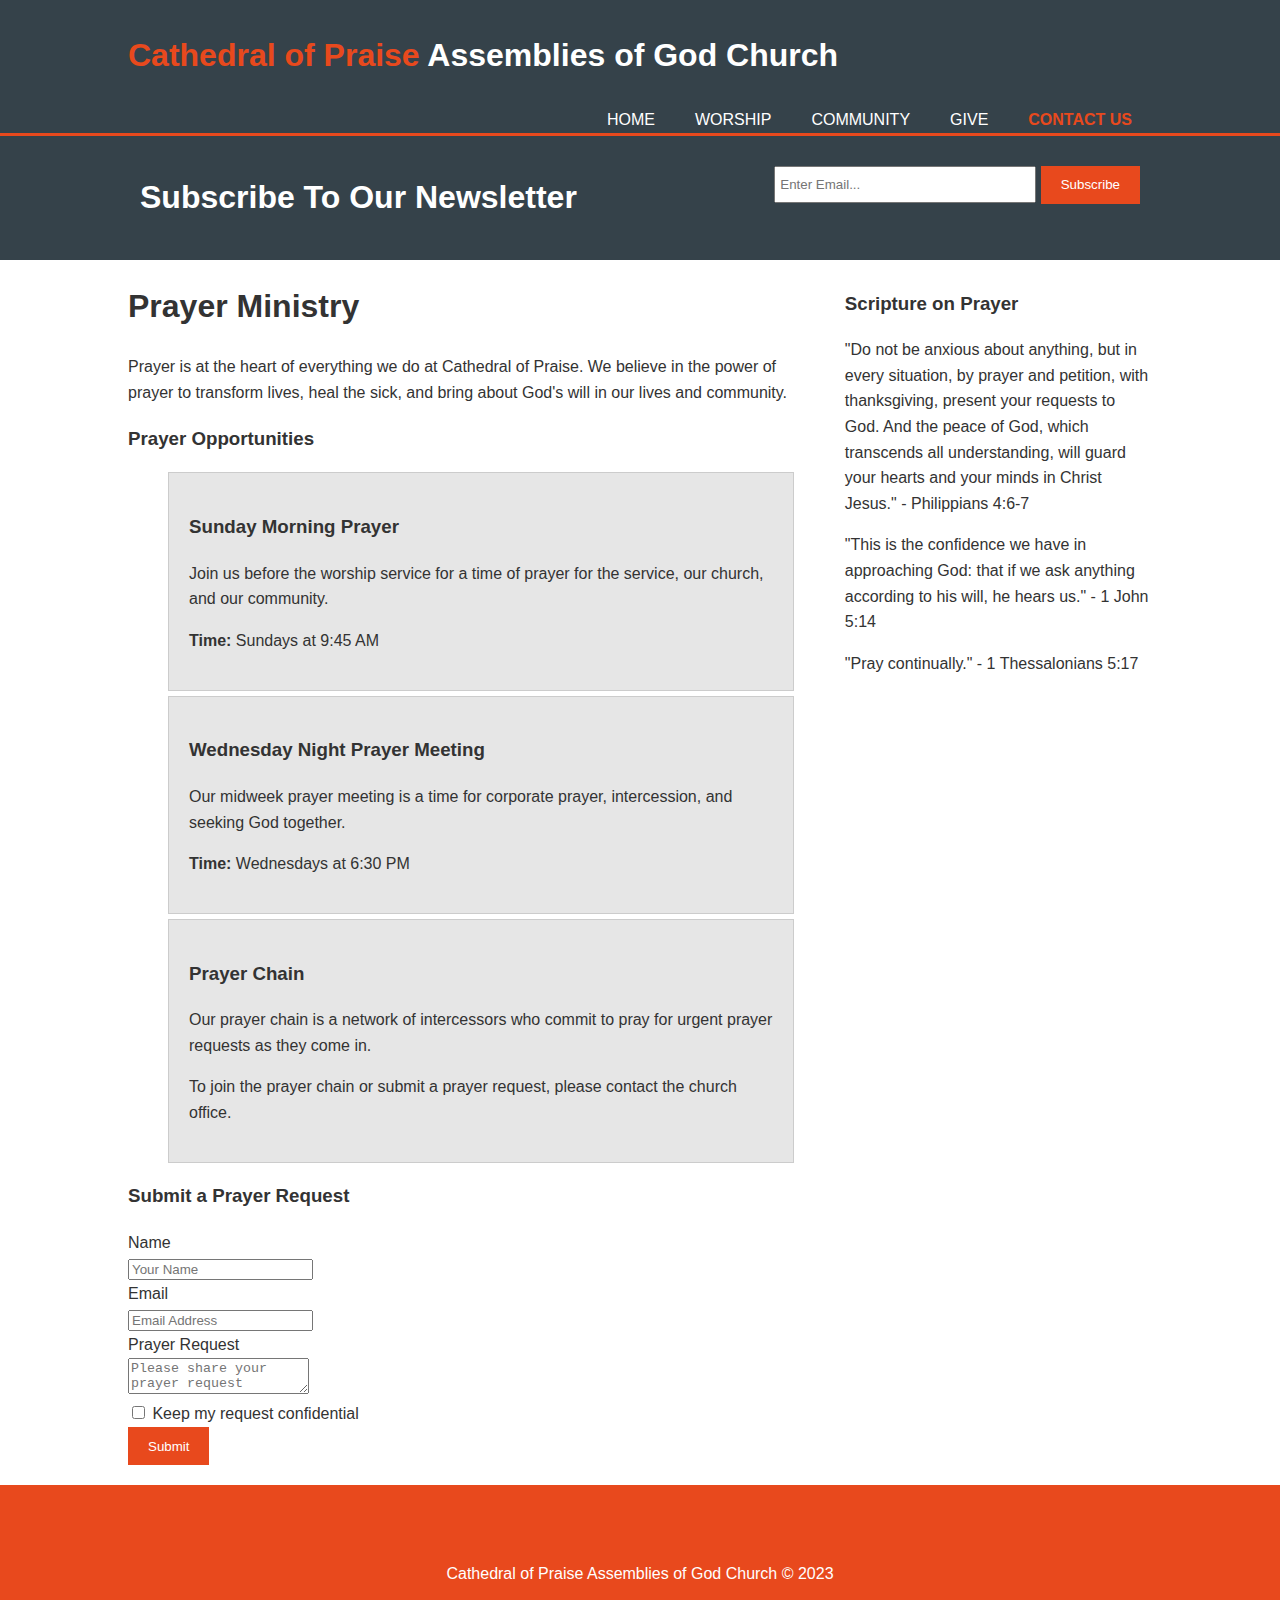
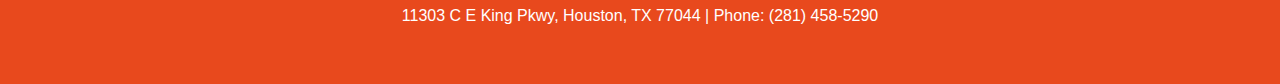
<file: pages/prayer.html>
<!DOCTYPE html>
<html lang="en">
  <head>
  <meta charset="UTF-8">
  <meta content="IE=edge,chrome=1" http-equiv="X-UA-Compatible"/>
  <meta content="width=device-width, initial-scale=1.0" name="viewport"/>
  <meta content="Cathedral of Praise Assemblies of God Church" name="author"/>
  <title>
    prayer | Cathedral of Praise Assemblies of God Church
  </title>
  
  <meta name="robots" content="index,follow" />
  <link rel="stylesheet" href="../style.css">
  <link href="https://fonts.googleapis.com/css?family=Montserrat:100,200,300,regular,500,600,700,800,900,100italic,200italic,300italic,italic,500italic,600italic,700italic,800italic,900italic|Lato:100,100italic,300,300italic,regular,italic,700,700italic,900,900italic&amp;display=swap" rel="stylesheet" type="text/css" async="async" />
</head>

<body>
  <header>
    <div class="container">
      <div id="branding">
        <h1><span class="highlight">Cathedral of Praise</span> Assemblies of God Church</h1>
      </div>
      <button class="menu-toggle">☰</button>
      <nav>
        <ul id="nav-menu">
          <li><a href="../index.html">Home</a></li>
          <li class="dropdown">
            <a href="#">Worship</a>
            <div class="dropdown-content">
              <a href="../pages/meet.html">Services</a>
              <a href="../pages/worship.html">3rd Friday Singing</a>
              <a href="../pages/sermons.html">Sermons</a>
            </div>
          </li>
          <li class="dropdown">
            <a href="#">Community</a>
            <div class="dropdown-content">
              <a href="../pages/ministry.html">Ministries</a>
              <a href="../pages/missions.html">Missionary</a>
              <a href="../pages/events.html">Events</a>
              <a href="../pages/team.html">Team</a>
            </div>
          </li>
          <li class="dropdown">
            <a href="#">Give</a>
            <div class="dropdown-content">
              <a href="../pages/give.html">Give</a>
              <a href="../pages/volunteer.html">Volunteer</a>
            </div>
          </li>
          <li class="dropdown current">
            <a href="#">Contact Us</a>
            <div class="dropdown-content">
              <a href="../pages/prayer.html" class="current">Prayer</a>
              <a href="../pages/contact.html">Contact</a>
              <a href="../pages/about.html">About</a>
            </div>
          </li>
        </ul>
      </nav>
    </div>
  </header>
  <section id="newsletter">
    <div class="container">
      <h1>Subscribe To Our Newsletter</h1>
      <form>
        <input type="email" placeholder="Enter Email...">
        <button type="submit" class="button_1">Subscribe</button>
      </form>
    </div>
  </section>

  <section id="main">
    <div class="container">
      <article id="main-col">
        <h1 class="page-title">Prayer Ministry</h1>
        <p>Prayer is at the heart of everything we do at Cathedral of Praise. We believe in the power of prayer to transform lives, heal the sick, and bring about God's will in our lives and community.</p>
        
        <h3>Prayer Opportunities</h3>
        <ul id="services">
          <li>
            <h3>Sunday Morning Prayer</h3>
            <p>Join us before the worship service for a time of prayer for the service, our church, and our community.</p>
            <p><strong>Time:</strong> Sundays at 9:45 AM</p>
          </li>
          <li>
            <h3>Wednesday Night Prayer Meeting</h3>
            <p>Our midweek prayer meeting is a time for corporate prayer, intercession, and seeking God together.</p>
            <p><strong>Time:</strong> Wednesdays at 6:30 PM</p>
          </li>
          <li>
            <h3>Prayer Chain</h3>
            <p>Our prayer chain is a network of intercessors who commit to pray for urgent prayer requests as they come in.</p>
            <p>To join the prayer chain or submit a prayer request, please contact the church office.</p>
          </li>
        </ul>
        
        <h3>Submit a Prayer Request</h3>
        <form class="contact-form">
          <div>
            <label>Name</label><br>
            <input type="text" placeholder="Your Name">
          </div>
          <div>
            <label>Email</label><br>
            <input type="email" placeholder="Email Address">
          </div>
          <div>
            <label>Prayer Request</label><br>
            <textarea placeholder="Please share your prayer request"></textarea>
          </div>
          <div>
            <label><input type="checkbox"> Keep my request confidential</label>
          </div>
          <button class="button_1" type="submit">Submit</button>
        </form>
      </article>

      <aside id="sidebar">
        <div class="dark">
          <h3>Scripture on Prayer</h3>
          <p>"Do not be anxious about anything, but in every situation, by prayer and petition, with thanksgiving, present your requests to God. And the peace of God, which transcends all understanding, will guard your hearts and your minds in Christ Jesus." - Philippians 4:6-7</p>
          <p>"This is the confidence we have in approaching God: that if we ask anything according to his will, he hears us." - 1 John 5:14</p>
          <p>"Pray continually." - 1 Thessalonians 5:17</p>
        </div>
      </aside>
    </div>
  </section>

  <footer>
  <footer>
    <p>Cathedral of Praise Assemblies of God Church &copy; 2023</p>
    <p>11303 C E King Pkwy, Houston, TX 77044 | Phone: (281) 458-5290</p>
  </footer>
  <script>
    document.querySelector('.menu-toggle').addEventListener('click', function() {
      document.getElementById('nav-menu').classList.toggle('show');
    });
    
    // For mobile dropdown menus
    if (window.innerWidth <= 768) {
      const dropdowns = document.querySelectorAll('.dropdown > a');
      dropdowns.forEach(dropdown => {
        dropdown.addEventListener('click', function(e) {
          e.preventDefault();
          this.nextElementSibling.classList.toggle('show');
        });
      });
    }
  </script>
</body>
</html>
</file>
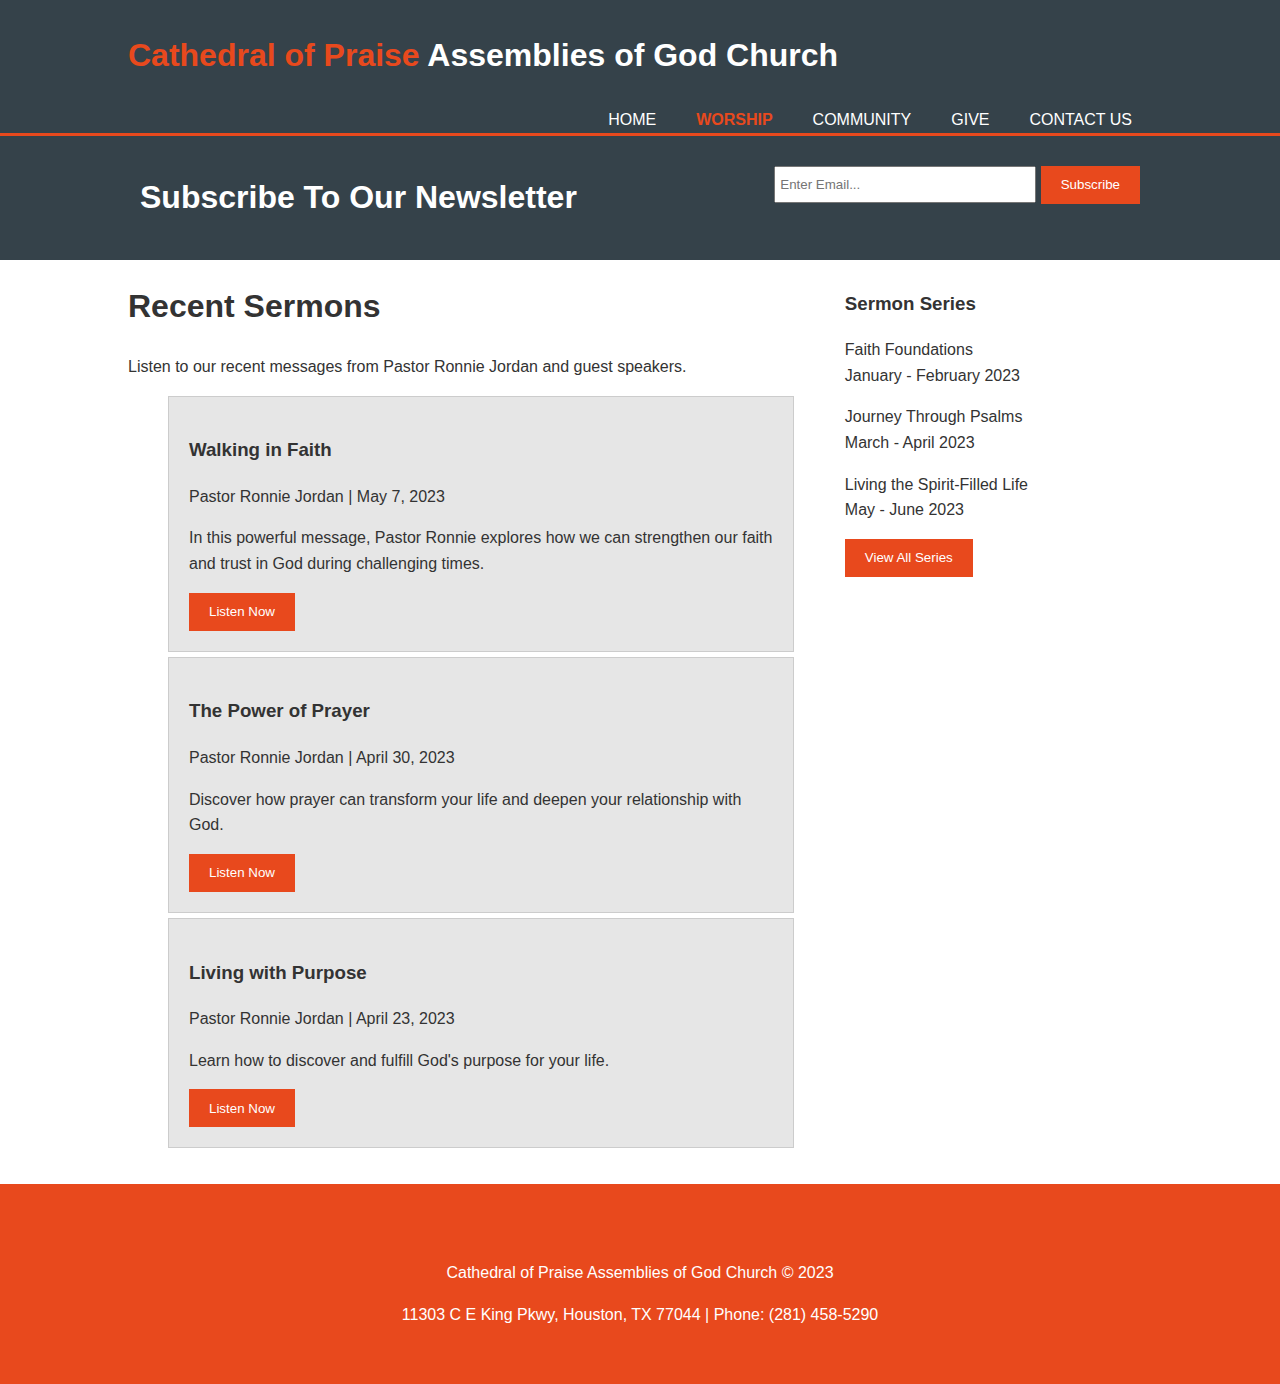
<file: pages/sermons.html>
<!DOCTYPE html>
<html lang="en">
  <head>
  <meta charset="UTF-8">
  <meta content="IE=edge,chrome=1" http-equiv="X-UA-Compatible"/>
  <meta content="width=device-width, initial-scale=1.0" name="viewport"/>
  <meta content="Cathedral of Praise Assemblies of God Church" name="author"/>
  <title>
    sermons | Cathedral of Praise Assemblies of God Church
  </title>
  
  <meta name="robots" content="index,follow" />
  <link rel="stylesheet" href="../style.css">
  <link href="https://fonts.googleapis.com/css?family=Montserrat:100,200,300,regular,500,600,700,800,900,100italic,200italic,300italic,italic,500italic,600italic,700italic,800italic,900italic|Lato:100,100italic,300,300italic,regular,italic,700,700italic,900,900italic&amp;display=swap" rel="stylesheet" type="text/css" async="async" />
</head>

<body>
  <header>
    <div class="container">
      <div id="branding">
        <h1><span class="highlight">Cathedral of Praise</span> Assemblies of God Church</h1>
      </div>
      <button class="menu-toggle">☰</button>
      <nav>
        <ul id="nav-menu">
          <li><a href="../index.html">Home</a></li>
          <li class="dropdown current">
            <a href="#">Worship</a>
            <div class="dropdown-content">
              <a href="../pages/meet.html">Services</a>
              <a href="../pages/worship.html">3rd Friday Singing</a>
              <a href="../pages/sermons.html" class="current">Sermons</a>
            </div>
          </li>
          <li class="dropdown">
            <a href="#">Community</a>
            <div class="dropdown-content">
              <a href="../pages/ministry.html">Ministries</a>
              <a href="../pages/missions.html">Missionary</a>
              <a href="../pages/events.html">Events</a>
              <a href="../pages/team.html">Team</a>
            </div>
          </li>
          <li class="dropdown">
            <a href="#">Give</a>
            <div class="dropdown-content">
              <a href="../pages/give.html">Give</a>
              <a href="../pages/volunteer.html">Volunteer</a>
            </div>
          </li>
          <li class="dropdown">
            <a href="#">Contact Us</a>
            <div class="dropdown-content">
              <a href="../pages/prayer.html">Prayer</a>
              <a href="../pages/contact.html">Contact</a>
              <a href="../pages/about.html">About</a>
            </div>
          </li>
        </ul>
      </nav>
    </div>
  </header>
  <section id="newsletter">
    <div class="container">
      <h1>Subscribe To Our Newsletter</h1>
      <form>
        <input type="email" placeholder="Enter Email...">
        <button type="submit" class="button_1">Subscribe</button>
      </form>
    </div>
  </section>

  <section id="main">
    <div class="container">
      <article id="main-col">
        <h1 class="page-title">Recent Sermons</h1>
        <p>Listen to our recent messages from Pastor Ronnie Jordan and guest speakers.</p>
        
        <ul id="services">
          <li>
            <h3>Walking in Faith</h3>
            <p>Pastor Ronnie Jordan | May 7, 2023</p>
            <p>In this powerful message, Pastor Ronnie explores how we can strengthen our faith and trust in God during challenging times.</p>
            <button class="button_1">Listen Now</button>
          </li>
          <li>
            <h3>The Power of Prayer</h3>
            <p>Pastor Ronnie Jordan | April 30, 2023</p>
            <p>Discover how prayer can transform your life and deepen your relationship with God.</p>
            <button class="button_1">Listen Now</button>
          </li>
          <li>
            <h3>Living with Purpose</h3>
            <p>Pastor Ronnie Jordan | April 23, 2023</p>
            <p>Learn how to discover and fulfill God's purpose for your life.</p>
            <button class="button_1">Listen Now</button>
          </li>
        </ul>
      </article>

      <aside id="sidebar">
        <div class="dark">
          <h3>Sermon Series</h3>
          <p>Faith Foundations<br>January - February 2023</p>
          <p>Journey Through Psalms<br>March - April 2023</p>
          <p>Living the Spirit-Filled Life<br>May - June 2023</p>
          <button class="button_1">View All Series</button>
        </div>
      </aside>
    </div>
  </section>

  <footer>
  <footer>
    <p>Cathedral of Praise Assemblies of God Church &copy; 2023</p>
    <p>11303 C E King Pkwy, Houston, TX 77044 | Phone: (281) 458-5290</p>
  </footer>
  <script>
    document.querySelector('.menu-toggle').addEventListener('click', function() {
      document.getElementById('nav-menu').classList.toggle('show');
    });
    
    // For mobile dropdown menus
    if (window.innerWidth <= 768) {
      const dropdowns = document.querySelectorAll('.dropdown > a');
      dropdowns.forEach(dropdown => {
        dropdown.addEventListener('click', function(e) {
          e.preventDefault();
          this.nextElementSibling.classList.toggle('show');
        });
      });
    }
  </script>
</body>
</html>
</file>
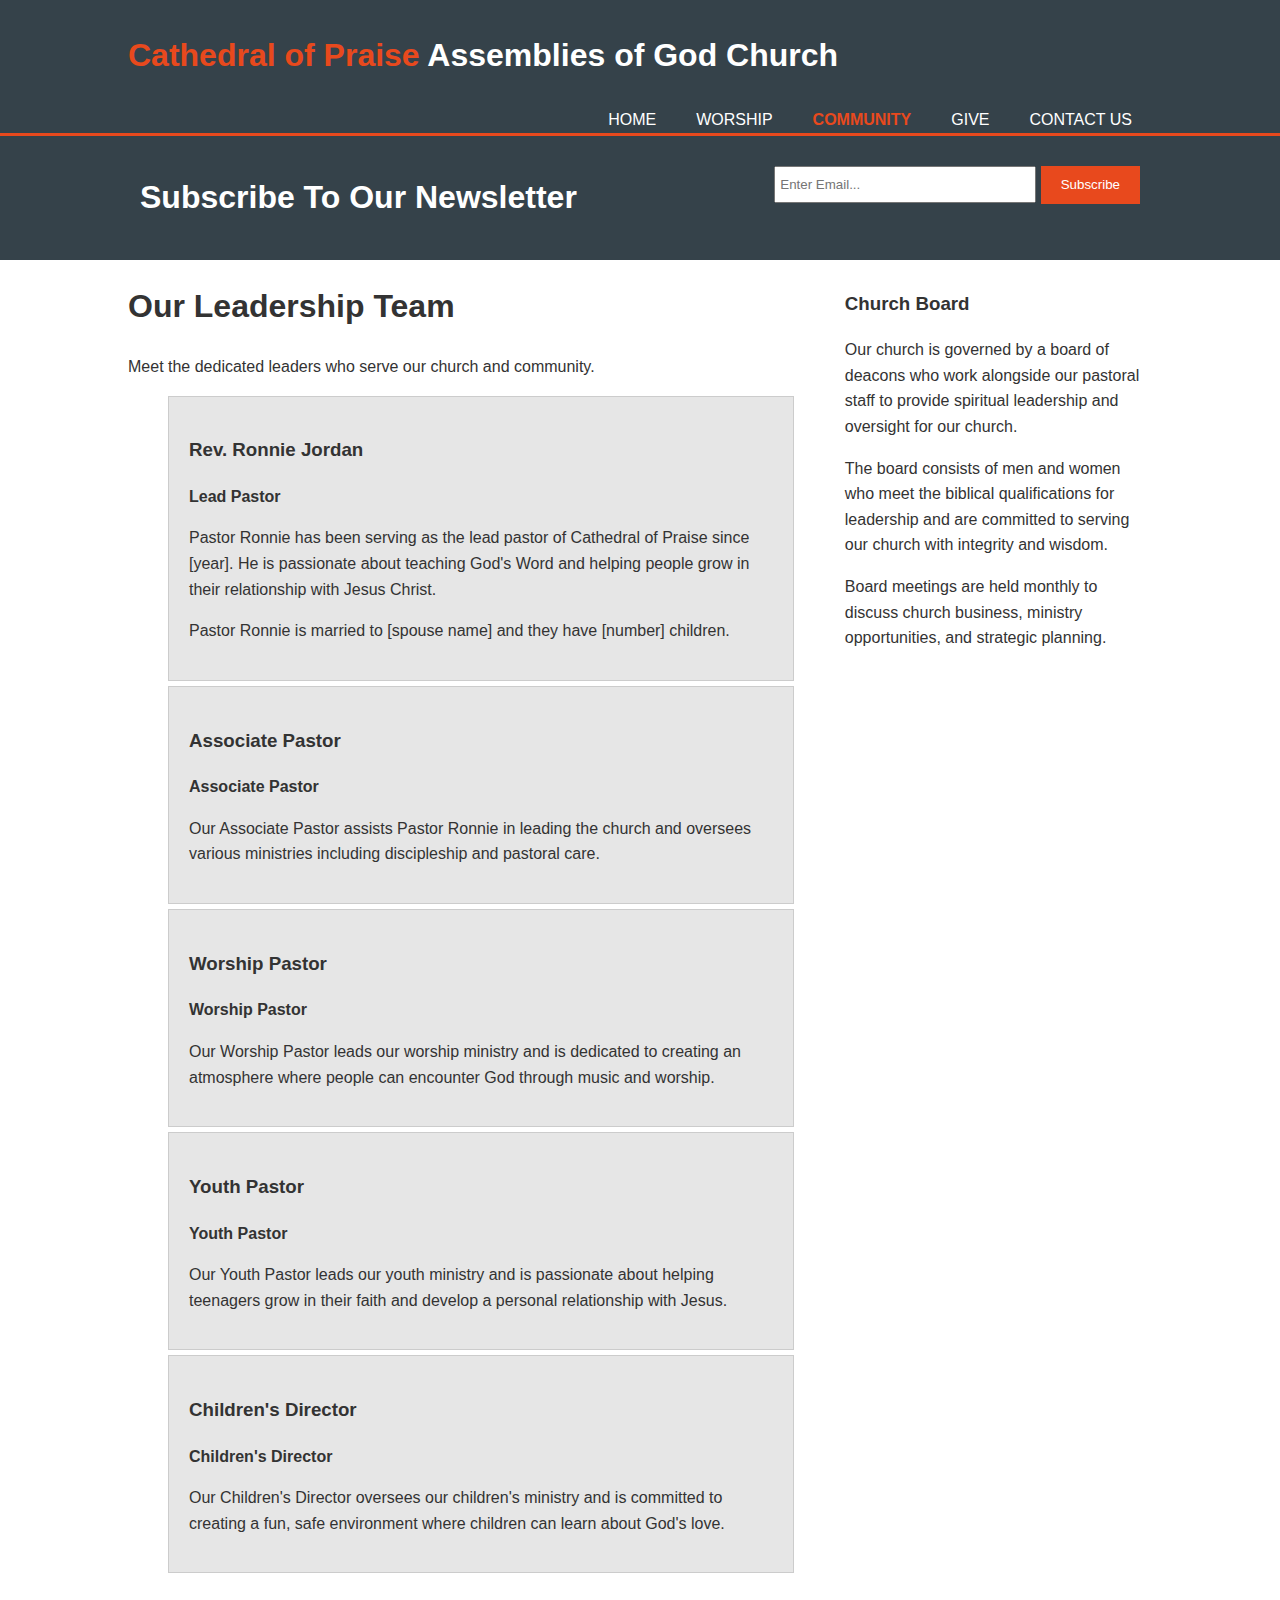
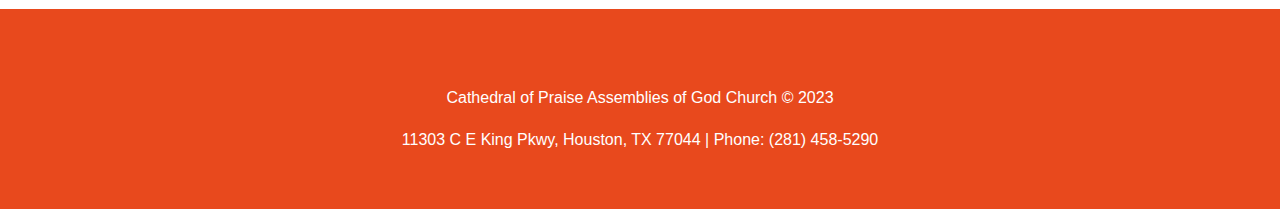
<file: pages/team.html>
<!DOCTYPE html>
<html lang="en">
  <head>
  <meta charset="UTF-8">
  <meta content="IE=edge,chrome=1" http-equiv="X-UA-Compatible"/>
  <meta content="width=device-width, initial-scale=1.0" name="viewport"/>
  <meta content="Cathedral of Praise Assemblies of God Church" name="author"/>
  <title>
    team | Cathedral of Praise Assemblies of God Church
  </title>
  
  <meta name="robots" content="index,follow" />
  <link rel="stylesheet" href="../style.css">
  <link href="https://fonts.googleapis.com/css?family=Montserrat:100,200,300,regular,500,600,700,800,900,100italic,200italic,300italic,italic,500italic,600italic,700italic,800italic,900italic|Lato:100,100italic,300,300italic,regular,italic,700,700italic,900,900italic&amp;display=swap" rel="stylesheet" type="text/css" async="async" />
</head>

<body>
  <header>
    <div class="container">
      <div id="branding">
        <h1><span class="highlight">Cathedral of Praise</span> Assemblies of God Church</h1>
      </div>
      <button class="menu-toggle">☰</button>
      <nav>
        <ul id="nav-menu">
          <li><a href="../index.html">Home</a></li>
          <li class="dropdown">
            <a href="#">Worship</a>
            <div class="dropdown-content">
              <a href="../pages/meet.html">Services</a>
              <a href="../pages/worship.html">3rd Friday Singing</a>
              <a href="../pages/sermons.html">Sermons</a>
            </div>
          </li>
          <li class="dropdown current">
            <a href="#">Community</a>
            <div class="dropdown-content">
              <a href="../pages/ministry.html">Ministries</a>
              <a href="../pages/missions.html">Missionary</a>
              <a href="../pages/events.html">Events</a>
              <a href="../pages/team.html" class="current">Team</a>
            </div>
          </li>
          <li class="dropdown">
            <a href="#">Give</a>
            <div class="dropdown-content">
              <a href="../pages/give.html">Give</a>
              <a href="../pages/volunteer.html">Volunteer</a>
            </div>
          </li>
          <li class="dropdown">
            <a href="#">Contact Us</a>
            <div class="dropdown-content">
              <a href="../pages/prayer.html">Prayer</a>
              <a href="../pages/contact.html">Contact</a>
              <a href="../pages/about.html">About</a>
            </div>
          </li>
        </ul>
      </nav>
    </div>
  </header>
  <section id="newsletter">
    <div class="container">
      <h1>Subscribe To Our Newsletter</h1>
      <form>
        <input type="email" placeholder="Enter Email...">
        <button type="submit" class="button_1">Subscribe</button>
      </form>
    </div>
  </section>

  <section id="main">
    <div class="container">
      <article id="main-col">
        <h1 class="page-title">Our Leadership Team</h1>
        <p>Meet the dedicated leaders who serve our church and community.</p>
        
        <ul id="services">
          <li>
            <h3>Rev. Ronnie Jordan</h3>
            <p><strong>Lead Pastor</strong></p>
            <p>Pastor Ronnie has been serving as the lead pastor of Cathedral of Praise since [year]. He is passionate about teaching God's Word and helping people grow in their relationship with Jesus Christ.</p>
            <p>Pastor Ronnie is married to [spouse name] and they have [number] children.</p>
          </li>
          <li>
            <h3>Associate Pastor</h3>
            <p><strong>Associate Pastor</strong></p>
            <p>Our Associate Pastor assists Pastor Ronnie in leading the church and oversees various ministries including discipleship and pastoral care.</p>
          </li>
          <li>
            <h3>Worship Pastor</h3>
            <p><strong>Worship Pastor</strong></p>
            <p>Our Worship Pastor leads our worship ministry and is dedicated to creating an atmosphere where people can encounter God through music and worship.</p>
          </li>
          <li>
            <h3>Youth Pastor</h3>
            <p><strong>Youth Pastor</strong></p>
            <p>Our Youth Pastor leads our youth ministry and is passionate about helping teenagers grow in their faith and develop a personal relationship with Jesus.</p>
          </li>
          <li>
            <h3>Children's Director</h3>
            <p><strong>Children's Director</strong></p>
            <p>Our Children's Director oversees our children's ministry and is committed to creating a fun, safe environment where children can learn about God's love.</p>
          </li>
        </ul>
      </article>

      <aside id="sidebar">
        <div class="dark">
          <h3>Church Board</h3>
          <p>Our church is governed by a board of deacons who work alongside our pastoral staff to provide spiritual leadership and oversight for our church.</p>
          <p>The board consists of men and women who meet the biblical qualifications for leadership and are committed to serving our church with integrity and wisdom.</p>
          <p>Board meetings are held monthly to discuss church business, ministry opportunities, and strategic planning.</p>
        </div>
      </aside>
    </div>
  </section>

  <footer>
  <footer>
    <p>Cathedral of Praise Assemblies of God Church &copy; 2023</p>
    <p>11303 C E King Pkwy, Houston, TX 77044 | Phone: (281) 458-5290</p>
  </footer>
  <script>
    document.querySelector('.menu-toggle').addEventListener('click', function() {
      document.getElementById('nav-menu').classList.toggle('show');
    });
    
    // For mobile dropdown menus
    if (window.innerWidth <= 768) {
      const dropdowns = document.querySelectorAll('.dropdown > a');
      dropdowns.forEach(dropdown => {
        dropdown.addEventListener('click', function(e) {
          e.preventDefault();
          this.nextElementSibling.classList.toggle('show');
        });
      });
    }
  </script>
</body>
</html>
</file>
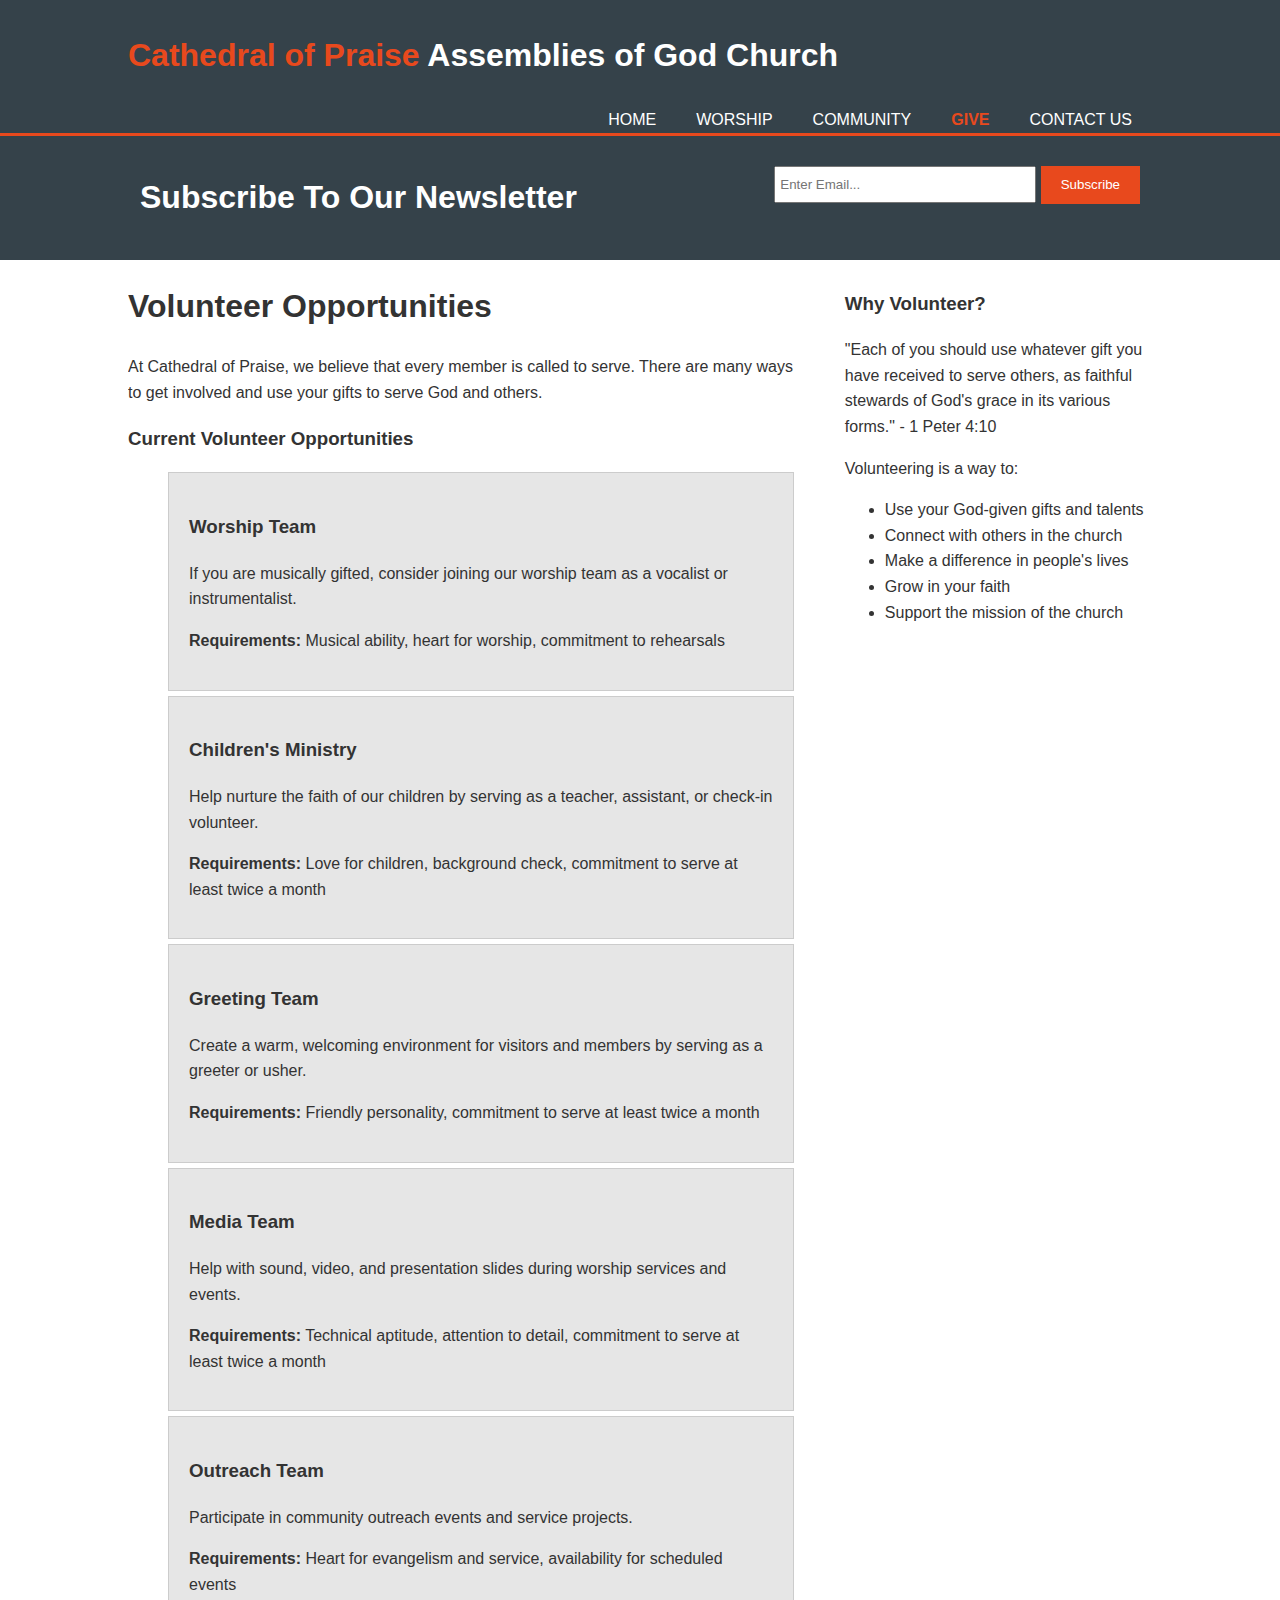
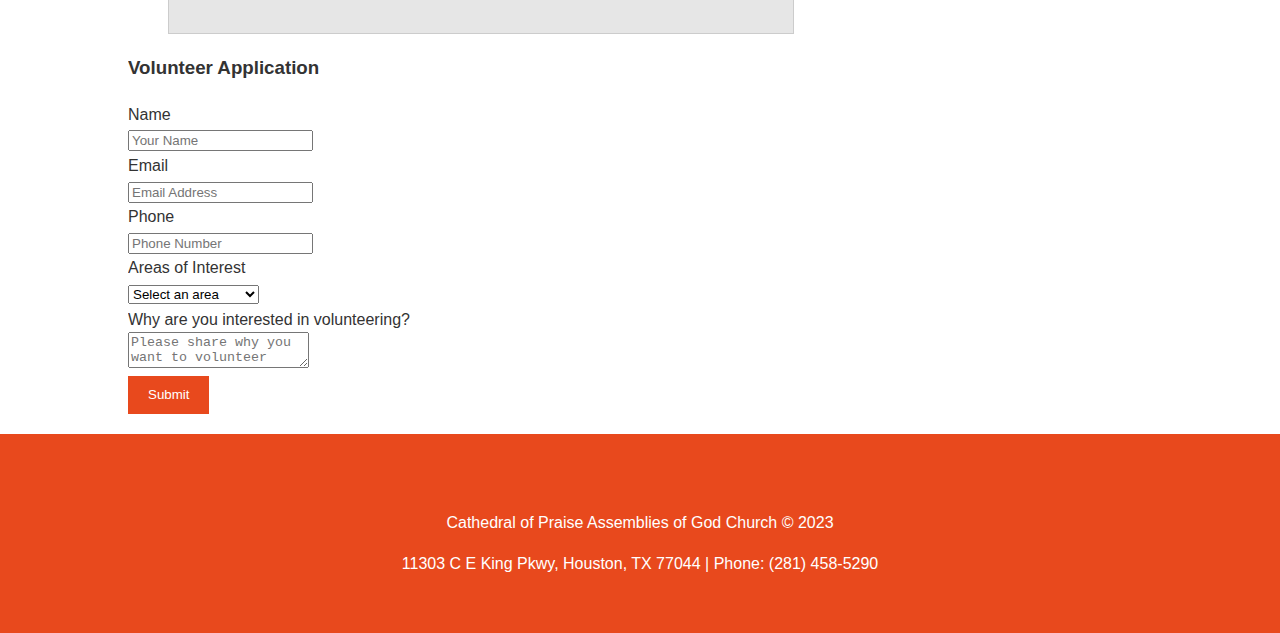
<file: pages/volunteer.html>
<!DOCTYPE html>
<html lang="en">
  <head>
  <meta charset="UTF-8">
  <meta content="IE=edge,chrome=1" http-equiv="X-UA-Compatible"/>
  <meta content="width=device-width, initial-scale=1.0" name="viewport"/>
  <meta content="Cathedral of Praise Assemblies of God Church" name="author"/>
  <title>
    volunteer | Cathedral of Praise Assemblies of God Church
  </title>
  
  <meta name="robots" content="index,follow" />
  <link rel="stylesheet" href="../style.css">
  <link href="https://fonts.googleapis.com/css?family=Montserrat:100,200,300,regular,500,600,700,800,900,100italic,200italic,300italic,italic,500italic,600italic,700italic,800italic,900italic|Lato:100,100italic,300,300italic,regular,italic,700,700italic,900,900italic&amp;display=swap" rel="stylesheet" type="text/css" async="async" />
</head>

<body>
  <header>
    <div class="container">
      <div id="branding">
        <h1><span class="highlight">Cathedral of Praise</span> Assemblies of God Church</h1>
      </div>
      <button class="menu-toggle">☰</button>
      <nav>
        <ul id="nav-menu">
          <li><a href="../index.html">Home</a></li>
          <li class="dropdown">
            <a href="#">Worship</a>
            <div class="dropdown-content">
              <a href="../pages/meet.html">Services</a>
              <a href="../pages/worship.html">3rd Friday Singing</a>
              <a href="../pages/sermons.html">Sermons</a>
            </div>
          </li>
          <li class="dropdown">
            <a href="#">Community</a>
            <div class="dropdown-content">
              <a href="../pages/ministry.html">Ministries</a>
              <a href="../pages/missions.html">Missionary</a>
              <a href="../pages/events.html">Events</a>
              <a href="../pages/team.html">Team</a>
            </div>
          </li>
          <li class="dropdown current">
            <a href="#">Give</a>
            <div class="dropdown-content">
              <a href="../pages/give.html">Give</a>
              <a href="../pages/volunteer.html" class="current">Volunteer</a>
            </div>
          </li>
          <li class="dropdown">
            <a href="#">Contact Us</a>
            <div class="dropdown-content">
              <a href="../pages/prayer.html">Prayer</a>
              <a href="../pages/contact.html">Contact</a>
              <a href="../pages/about.html">About</a>
            </div>
          </li>
        </ul>
      </nav>
    </div>
  </header>
  <section id="newsletter">
    <div class="container">
      <h1>Subscribe To Our Newsletter</h1>
      <form>
        <input type="email" placeholder="Enter Email...">
        <button type="submit" class="button_1">Subscribe</button>
      </form>
    </div>
  </section>

  <section id="main">
    <div class="container">
      <article id="main-col">
        <h1 class="page-title">Volunteer Opportunities</h1>
        <p>At Cathedral of Praise, we believe that every member is called to serve. There are many ways to get involved and use your gifts to serve God and others.</p>
        
        <h3>Current Volunteer Opportunities</h3>
        <ul id="services">
          <li>
            <h3>Worship Team</h3>
            <p>If you are musically gifted, consider joining our worship team as a vocalist or instrumentalist.</p>
            <p><strong>Requirements:</strong> Musical ability, heart for worship, commitment to rehearsals</p>
          </li>
          <li>
            <h3>Children's Ministry</h3>
            <p>Help nurture the faith of our children by serving as a teacher, assistant, or check-in volunteer.</p>
            <p><strong>Requirements:</strong> Love for children, background check, commitment to serve at least twice a month</p>
          </li>
          <li>
            <h3>Greeting Team</h3>
            <p>Create a warm, welcoming environment for visitors and members by serving as a greeter or usher.</p>
            <p><strong>Requirements:</strong> Friendly personality, commitment to serve at least twice a month</p>
          </li>
          <li>
            <h3>Media Team</h3>
            <p>Help with sound, video, and presentation slides during worship services and events.</p>
            <p><strong>Requirements:</strong> Technical aptitude, attention to detail, commitment to serve at least twice a month</p>
          </li>
          <li>
            <h3>Outreach Team</h3>
            <p>Participate in community outreach events and service projects.</p>
            <p><strong>Requirements:</strong> Heart for evangelism and service, availability for scheduled events</p>
          </li>
        </ul>
        
        <h3>Volunteer Application</h3>
        <form class="contact-form">
          <div>
            <label>Name</label><br>
            <input type="text" placeholder="Your Name">
          </div>
          <div>
            <label>Email</label><br>
            <input type="email" placeholder="Email Address">
          </div>
          <div>
            <label>Phone</label><br>
            <input type="tel" placeholder="Phone Number">
          </div>
          <div>
            <label>Areas of Interest</label><br>
            <select>
              <option value="">Select an area</option>
              <option value="worship">Worship Team</option>
              <option value="children">Children's Ministry</option>
              <option value="greeting">Greeting Team</option>
              <option value="media">Media Team</option>
              <option value="outreach">Outreach Team</option>
              <option value="other">Other</option>
            </select>
          </div>
          <div>
            <label>Why are you interested in volunteering?</label><br>
            <textarea placeholder="Please share why you want to volunteer"></textarea>
          </div>
          <button class="button_1" type="submit">Submit</button>
        </form>
      </article>

      <aside id="sidebar">
        <div class="dark">
          <h3>Why Volunteer?</h3>
          <p>"Each of you should use whatever gift you have received to serve others, as faithful stewards of God's grace in its various forms." - 1 Peter 4:10</p>
          <p>Volunteering is a way to:</p>
          <ul>
            <li>Use your God-given gifts and talents</li>
            <li>Connect with others in the church</li>
            <li>Make a difference in people's lives</li>
            <li>Grow in your faith</li>
            <li>Support the mission of the church</li>
          </ul>
        </div>
      </aside>
    </div>
  </section>

  <footer>
  <footer>
    <p>Cathedral of Praise Assemblies of God Church &copy; 2023</p>
    <p>11303 C E King Pkwy, Houston, TX 77044 | Phone: (281) 458-5290</p>
  </footer>
  <script>
    document.querySelector('.menu-toggle').addEventListener('click', function() {
      document.getElementById('nav-menu').classList.toggle('show');
    });
    
    // For mobile dropdown menus
    if (window.innerWidth <= 768) {
      const dropdowns = document.querySelectorAll('.dropdown > a');
      dropdowns.forEach(dropdown => {
        dropdown.addEventListener('click', function(e) {
          e.preventDefault();
          this.nextElementSibling.classList.toggle('show');
        });
      });
    }
  </script>
</body>
</html>
</file>
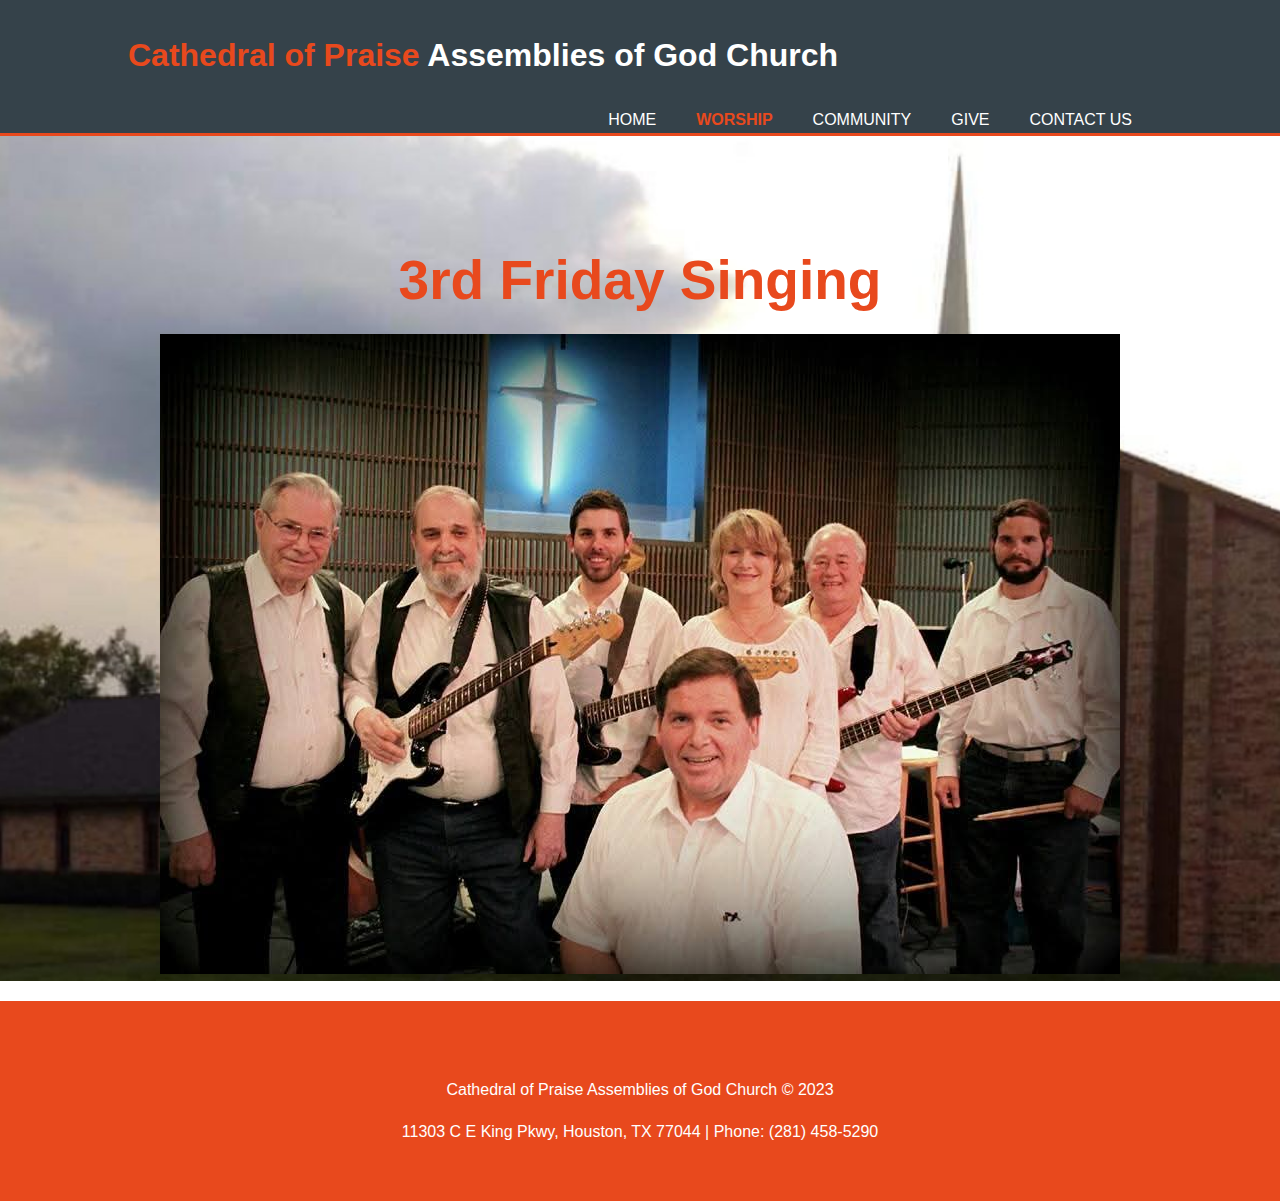
<file: pages/worship.html>
<!DOCTYPE html>
<html lang="en">
  <head>
  <meta charset="UTF-8">
  <meta content="IE=edge,chrome=1" http-equiv="X-UA-Compatible"/>
  <meta content="width=device-width, initial-scale=1.0" name="viewport"/>
  <meta content="Cathedral of Praise Assemblies of God Church" name="author"/>
  <title>
    worship | Cathedral of Praise Assemblies of God Church
  </title>
  
  <meta name="robots" content="index,follow" />
  <link rel="stylesheet" href="../style.css">
  <link href="https://fonts.googleapis.com/css?family=Montserrat:100,200,300,regular,500,600,700,800,900,100italic,200italic,300italic,italic,500italic,600italic,700italic,800italic,900italic|Lato:100,100italic,300,300italic,regular,italic,700,700italic,900,900italic&amp;display=swap" rel="stylesheet" type="text/css" async="async" />
</head>

<body>
  <header>
    <div class="container">
      <div id="branding">
        <h1><span class="highlight">Cathedral of Praise</span> Assemblies of God Church</h1>
      </div>
      <button class="menu-toggle">☰</button>
      <nav>
        <ul id="nav-menu">
          <li><a href="../index.html">Home</a></li>
          <li class="dropdown current">
            <a href="#">Worship</a>
            <div class="dropdown-content">
              <a href="../pages/meet.html">Services</a>
              <a href="../pages/worship.html" class="current">3rd Friday Singing</a>
              <a href="../pages/sermons.html">Sermons</a>
            </div>
          </li>
          <li class="dropdown">
            <a href="#">Community</a>
            <div class="dropdown-content">
              <a href="../pages/ministry.html">Ministries</a>
              <a href="../pages/missions.html">Missionary</a>
              <a href="../pages/events.html">Events</a>
              <a href="../pages/team.html">Team</a>
            </div>
          </li>
          <li class="dropdown">
            <a href="#">Give</a>
            <div class="dropdown-content">
              <a href="../pages/give.html">Give</a>
              <a href="../pages/volunteer.html">Volunteer</a>
            </div>
          </li>
          <li class="dropdown">
            <a href="#">Contact Us</a>
            <div class="dropdown-content">
              <a href="../pages/prayer.html">Prayer</a>
              <a href="../pages/contact.html">Contact</a>
              <a href="../pages/about.html">About</a>
            </div>
          </li>
        </ul>
      </nav>
    </div>
  </header>
  <section id="showcase">
    <div class="container">
      <h1>3rd Friday Singing</h1>
    </div>
    <div><img src="../res/band.jpg"></div>
  </section>


  <footer>
  <footer>
    <p>Cathedral of Praise Assemblies of God Church &copy; 2023</p>
    <p>11303 C E King Pkwy, Houston, TX 77044 | Phone: (281) 458-5290</p>
  </footer>
  <script>
    document.querySelector('.menu-toggle').addEventListener('click', function() {
      document.getElementById('nav-menu').classList.toggle('show');
    });
    
    // For mobile dropdown menus
    if (window.innerWidth <= 768) {
      const dropdowns = document.querySelectorAll('.dropdown > a');
      dropdowns.forEach(dropdown => {
        dropdown.addEventListener('click', function(e) {
          e.preventDefault();
          this.nextElementSibling.classList.toggle('show');
        });
      });
    }
  </script>
</body>
</html>
</file>
<file: style.css>
/* Cathedral of Praise Assemblies of God Church Styles */

body {
  font-family: 'Arial', sans-serif;
  line-height: 1.6;
  color: #333;
  margin: 0;
  padding: 0;
}

.container {
  width: 80%;
  margin: auto;
  overflow: hidden;
}

/* Header Styles */
header {
  background: #35424a;
  color: #ffffff;
  padding-top: 30px;
  min-height: 70px;
  border-bottom: #e8491d 3px solid;
  position: relative;
}

header a {
  color: #ffffff;
  text-decoration: none;
  text-transform: uppercase;
  font-size: 16px;
}

header li {
  float: left;
  display: inline;
  padding: 0 20px 0 20px;
  position: relative;
}

header #branding {
  float: left;
}

header #branding h1 {
  margin: 0;
}

header nav {
  float: right;
  margin-top: 10px;
}

header .highlight, header .current a {
  color: #e8491d;
  font-weight: bold;
}

header a:hover {
  color: #cccccc;
  font-weight: bold;
}

/* Dropdown Menu Styles */
.dropdown-content {
  display: none;
  position: absolute;
  background-color: #35424a;
  min-width: 160px;
  box-shadow: 0px 8px 16px 0px rgba(0,0,0,0.2);
  z-index: 1;
  left: 0;
  top: 100%;
}

.dropdown-content a {
  color: white;
  padding: 12px 16px;
  text-decoration: none;
  display: block;
  text-align: left;
}

.dropdown-content a:hover {
  background-color: #444;
}

.dropdown:hover .dropdown-content {
  display: block;
}

/* Mobile Menu Styles */
.menu-toggle {
  display: none;
  background: none;
  border: none;
  color: white;
  font-size: 1.5em;
  cursor: pointer;
  position: absolute;
  right: 20px;
  top: 20px;
}

/* Showcase */
#showcase {
  min-height: 400px;
  background: url('res/agcop-out.jpg') no-repeat center;
  background-size: cover;
  text-align: center;
}

#showcase h1 {
  margin-top: 100px;
  font-size: 55px;
  margin-bottom: 10px;
  color: #e8491d;
}

#showcase p {
  font-size: 20px;
  color: #ffffff;
}

#showcase img {
    max-width: 100%;
}

/* Newsletter */
#newsletter {
  padding: 15px;
  color: #ffffff;
  background: #35424a;
}

#newsletter h1 {
  float: left;
}

#newsletter form {
  float: right;
  margin-top: 15px;
}

#newsletter input[type="email"] {
  padding: 4px;
  height: 25px;
  width: 250px;
}

/* Boxes */
#boxes {
  margin-top: 20px;
}

#boxes .box {
  float: left;
  text-align: center;
  width: 30%;
  padding: 10px;
}

#boxes .box img {
  width: 90px;
}

/* Sidebar */
aside#sidebar {
  float: right;
  width: 30%;
  margin-top: 10px;
}

/* Main-col */
article#main-col {
  float: left;
  width: 65%;
}

/* Services */
ul#services li {
  list-style: none;
  padding: 20px;
  border: #cccccc solid 1px;
  margin-bottom: 5px;
  background: #e6e6e6;
}

footer {
  padding: 20px;
  margin-top: 20px;
  color: #ffffff;
  background-color: #e8491d;
  text-align: center;
}

/* Button styles */
.button_1 {
  height: 38px;
  background: #e8491d;
  border: none;
  padding: 0 20px;
  color: #ffffff;
  cursor: pointer;
}

/* Media Queries */
@media(max-width: 768px) {
  header #branding,
  header nav,
  header nav li,
  #newsletter h1,
  #newsletter form,
  #boxes .box,
  article#main-col,
  aside#sidebar {
    float: none;
    text-align: center;
    width: 100%;
  }

  header {
    padding-bottom: 20px;
  }

  /* Mobile menu styles */
  .menu-toggle {
    display: block;
  }
  
  header nav ul {
    display: none;
    width: 100%;
    flex-direction: column;
    text-align: center;
    margin-top: 60px;
  }
  
  header nav ul.show {
    display: flex;
  }
  
  header nav li {
    float: none;
    display: block;
    padding: 10px 0;
    width: 100%;
    position: relative;
  }
  
  header nav {
    float: none;
    width: 100%;
    position: relative;
  }

  /* Mobile dropdown styles */
  .dropdown-content {
    position: static;
    display: none;
    width: 100%;
    box-shadow: none;
    background-color: #444;
  }
  
  .dropdown-content.show {
    display: block;
  }
  
  .dropdown-toggle {
    display: inline-block;
    margin-left: 5px;
    cursor: pointer;
  }

  #showcase h1 {
    margin-top: 40px;
  }

  #newsletter button, .quote button {
    display: block;
    width: 100%;
  }

  #newsletter form input[type="email"] {
    width: 100%;
    margin-bottom: 5px;
  }
}
</file>
